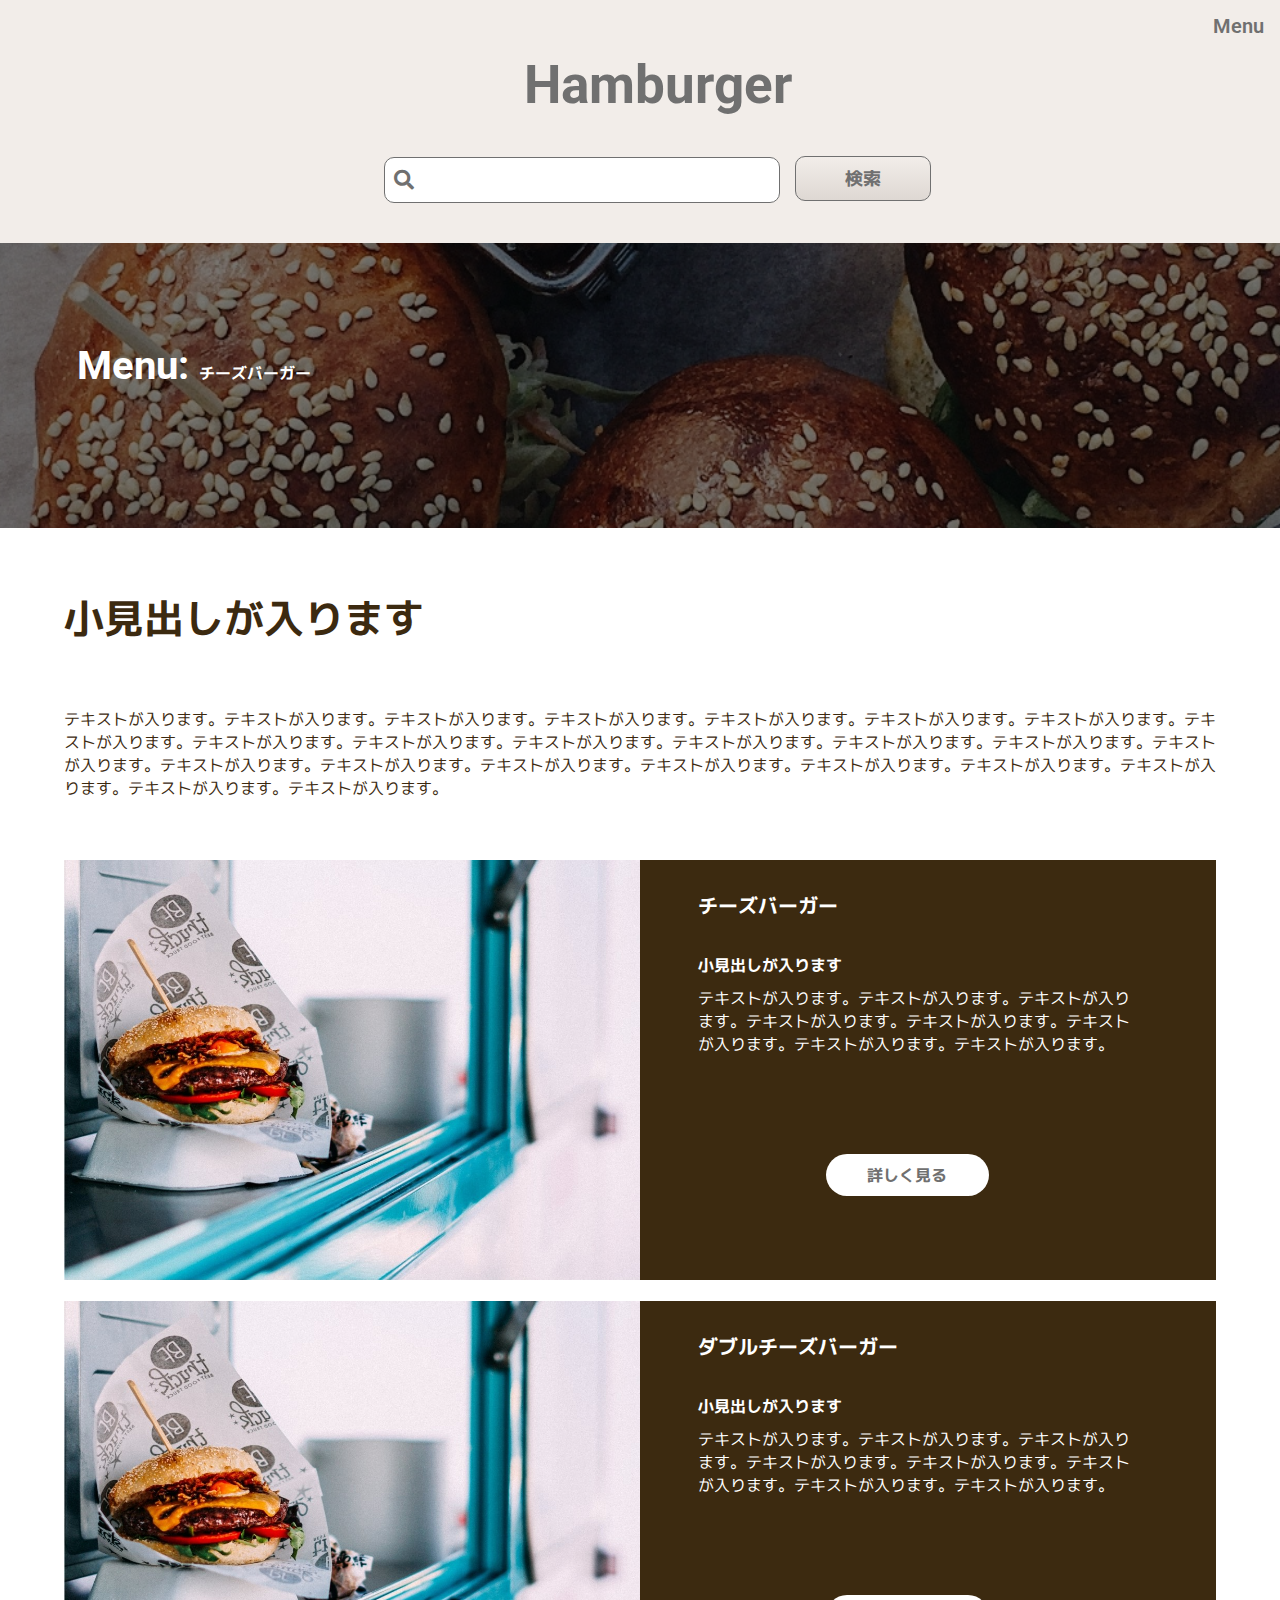
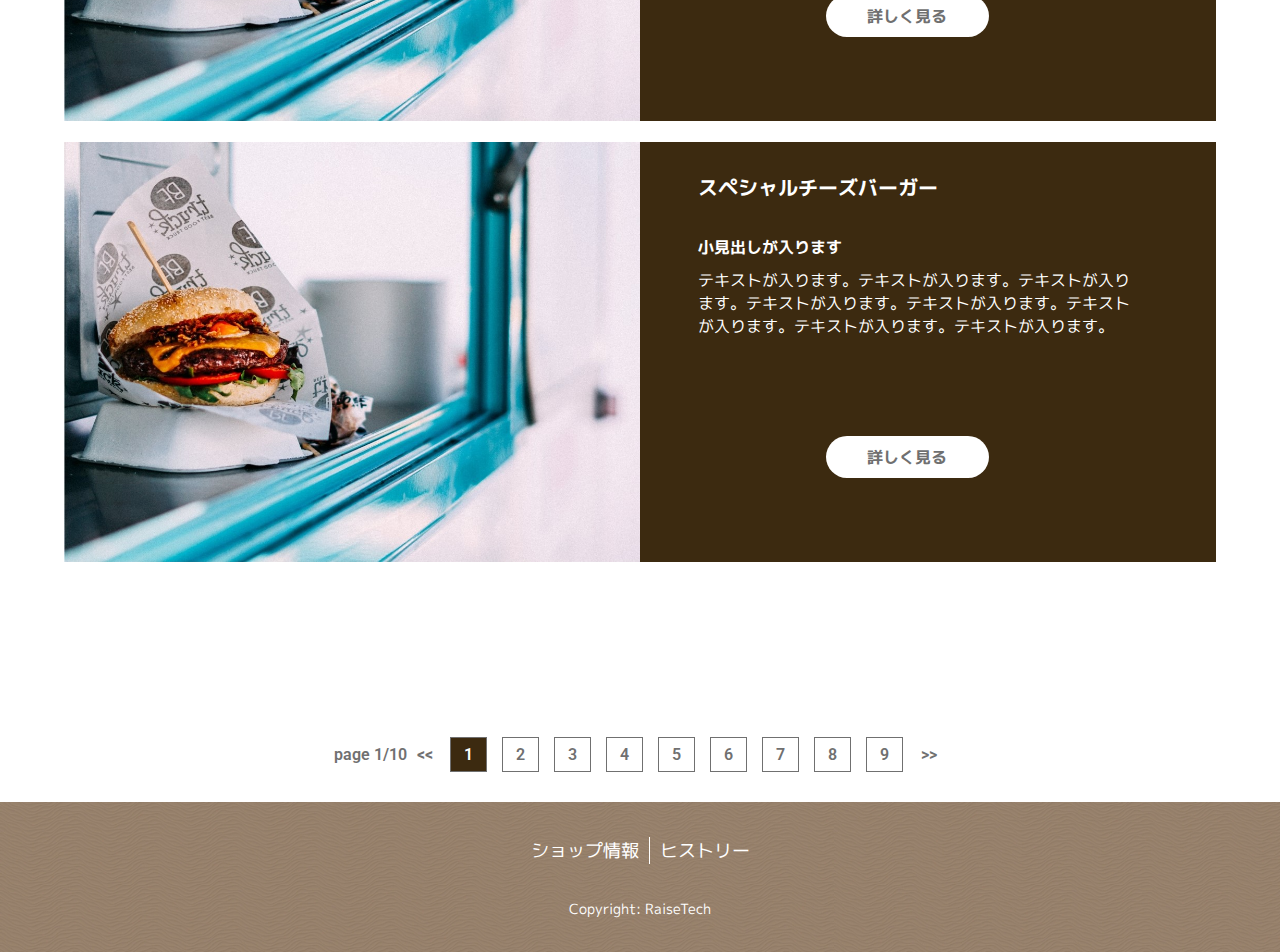
<file: archive.html>
<!DOCTYPE html>
<html lang="ja">
<head>
    <meta charset="UTF-8">
    <meta http-equiv="X-UA-Compatible" content="IE=edge">
    <meta name="viewport" content="width=device-width, initial-scale=1.0">
    <link href="./css/ress.css" rel="stylesheet">
    <link href="./css/hamburger.css" rel="stylesheet">
    <link rel="preconnect" href="https://fonts.gstatic.com">
    <link href="https://fonts.googleapis.com/css2?family=M+PLUS+1p:wght@400;700&family=Roboto:wght@500&display=swap" rel="stylesheet">
    <link href="https://use.fontawesome.com/releases/v5.0.0/css/all.css" rel="stylesheet">
    <script src="https://ajax.googleapis.com/ajax/libs/jquery/3.4.1/jquery.min.js"></script>
    <title>Document</title>
</head>
<body>
    <div class="c-colum">
        <div class="l-colum-main">
            <header class="l-header p-header">
                <button class="p-header__nav-btn">Menu</button>
                <div class="l-header-top">
                    <h1 class="p-header-top__title">Hamburger</h1>
                    <form class="p-header-top__search">
                        <input type="search" name="search" for="search" class="font-awesome">
                        <i class="fas fa-search fa-2x"></i>
                        <input type="submit" name="submit" value="検索" id="search">
                    </form>                
                </div>
            </header>
            <main>
                <div class="l-visual l-visual--archive c-visual--archive">
                    <div class="c-visual__layer"></div>
                    <h2 class="c-visual__title">Menu:<br>
                        <span class="c-visual__text">チーズバーガー</span></h2>
                </div>
                <article class="l-archive-wrapper">
                    <h2 class="c-common__title c-common__title--xl">小見出しが入ります</h2>
                    <p class="c-common__text">テキストが入ります。テキストが入ります。テキストが入ります。テキストが入ります。テキストが入ります。テキストが入ります。テキストが入ります。テキストが入ります。テキストが入ります。テキストが入ります。テキストが入ります。テキストが入ります。テキストが入ります。テキストが入ります。テキストが入ります。テキストが入ります。テキストが入ります。テキストが入ります。テキストが入ります。テキストが入ります。テキストが入ります。テキストが入ります。テキストが入ります。テキストが入ります。</p>
                    <ul class="l-archive-list">
                        <li class="c-archive-card">
                            <img class="c-archive-card__visual" src="./img/group32.jpg">
                                <div class="c-archive-card__wrapper">
                                    <h3 class="c-common__title c-common__title--white">チーズバーガー</h3>
                                    <dl class="c-archive-card__desc">
                                        <dt class="c-common__text c-common__text--white-bold">小見出しが入ります</dt>
                                        <dd class="c-common__text c-common__text--white">テキストが入ります。テキストが入ります。テキストが入ります。テキストが入ります。テキストが入ります。テキストが入ります。テキストが入ります。テキストが入ります。</dd>
                                    </dl>
                                    <button class="c-archive-card__btn">詳しく見る</button>
                               </div>
                        </li>
                        <li class="c-archive-card">
                            <img class="c-archive-card__visual" src="./img/group32.jpg">
                            <div class="c-archive-card__wrapper">
                                <h3 class="c-common__title c-common__title--white">ダブルチーズバーガー</h3>
                                <dl class="c-archive-card__text">
                                    <dt class="c-common__text c-common__text--white-bold">小見出しが入ります</dt>
                                    <dd class="c-common__text c-common__text--white">テキストが入ります。テキストが入ります。テキストが入ります。テキストが入ります。テキストが入ります。テキストが入ります。テキストが入ります。テキストが入ります。</dd>
                                </dl>
                                <button class="c-archive-card__btn">詳しく見る</button>
                            </div>
                        </li>
                        <li class="c-archive-card">
                            <img class="c-archive-card__visual" src="./img/group32.jpg">
                            <div class="c-archive-card__wrapper">
                                <h3 class="c-common__title c-common__title--white">スペシャルチーズバーガー</h3>
                                <dl class="c-archive-card__text">
                                    <dt class="c-common__text c-common__text--white-bold">小見出しが入ります</dt>
                                    <dd class="c-common__text c-common__text--white">テキストが入ります。テキストが入ります。テキストが入ります。テキストが入ります。テキストが入ります。テキストが入ります。テキストが入ります。テキストが入ります。</dd>
                                </dl>
                                <button class="c-archive-card__btn">詳しく見る</button>
                            </div>
                        </li>
                    </ul>
                </article>
                <ul class="p-pagenation">
                    <li class="p-pagenation__current-text">page 1/10</li>
                    <li>
                        <a class="p-pagenation__prev">
                            <<
                            <span class="p-pagenation__prev-text">前へ</span>
                        </a>
                    </li>
                    <li>
                        <ol class="p-pagenation-list">
                            <li><a class="p-pagenation-list__item p-pagenation-list__item--current">1</a></li>
                            <li><a class="p-pagenation-list__item">2</a></li>
                            <li><a class="p-pagenation-list__item">3</a></li>
                            <li><a class="p-pagenation-list__item">4</a></li>
                            <li><a class="p-pagenation-list__item">5</a></li>
                            <li><a class="p-pagenation-list__item">6</a></li>
                            <li><a class="p-pagenation-list__item">7</a></li>
                            <li><a class="p-pagenation-list__item">8</a></li>
                            <li><a class="p-pagenation-list__item">9</a></li>
                        </ol>
                    </li>
                    <li>
                        <a class="p-pagenation__next">
                            <span class="p-pagenation__next-text">次へ</span>
                            >>
                        </a>
                    </li>
                </ul>
            </main>
        </div><!--l-colum-main-->
        <nav class="l-colum-nav p-nav">
            <button class="p-nav__btn">×</button>
            <h2 class=p-nav__title>Menu</h2>
            <dl class="c-nav__menu">
                <dt class="c-nav__menu-title">バーガー</dt>
                <dd class="c-nav__menu-item">ハンバーガー</dd>
                <dd class="c-nav__menu-item">チーズバーガー</dd>
                <dd class="c-nav__menu-item">テリヤキバーガー</dd>
                <dd class="c-nav__menu-item">アボカドバーガー</dd>
                <dd class="c-nav__menu-item">フィッシュバーガー</dd>
                <dd class="c-nav__menu-item">ベーコンバーガー</dd>
                <dd class="c-nav__menu-item">チキンバーガー</dd>
            </dl>
            <dl class="c-nav__menu">
                <dt class="c-nav__menu-title">サイド</dt>
                <dd class="c-nav__menu-item">ポテト</dd>
                <dd class="c-nav__menu-item">サラダ</dd>
                <dd class="c-nav__menu-item">ナゲット</dd>
                <dd class="c-nav__menu-item">コーン</dd>
            </dl>
            <dl class="c-nav__menu">
                <dt class="c-nav__menu-title">ドリンク</dt>
                <dd class="c-nav__menu-item">コーラ</dd>
                <dd class="c-nav__menu-item">ファンタ</dd>
                <dd class="c-nav__menu-item">オレンジ</dd>
                <dd class="c-nav__menu-item">アップル</dd>
                <dd class="c-nav__menu-item">紅茶（Ice/Hot）</dd>
                <dd class="c-nav__menu-item">コーヒー（Ice/Hot）</dd>
            </dl>
        </nav>
    </div><!--l-colum-->
    <div class="p-nav__background"></div>
    <footer class="l-footer p-footer">
        <ul class="p-footer__category">
            <li><a href="#">ショップ情報</a></li>
            <li><a href="#">ヒストリー</a></li>
        </ul>
        <p class="p-footer__copy">Copyright: RaiseTech</p>
    </footer>
    <script src="script.js"></script>
</body>
</html>

</body>
</file>
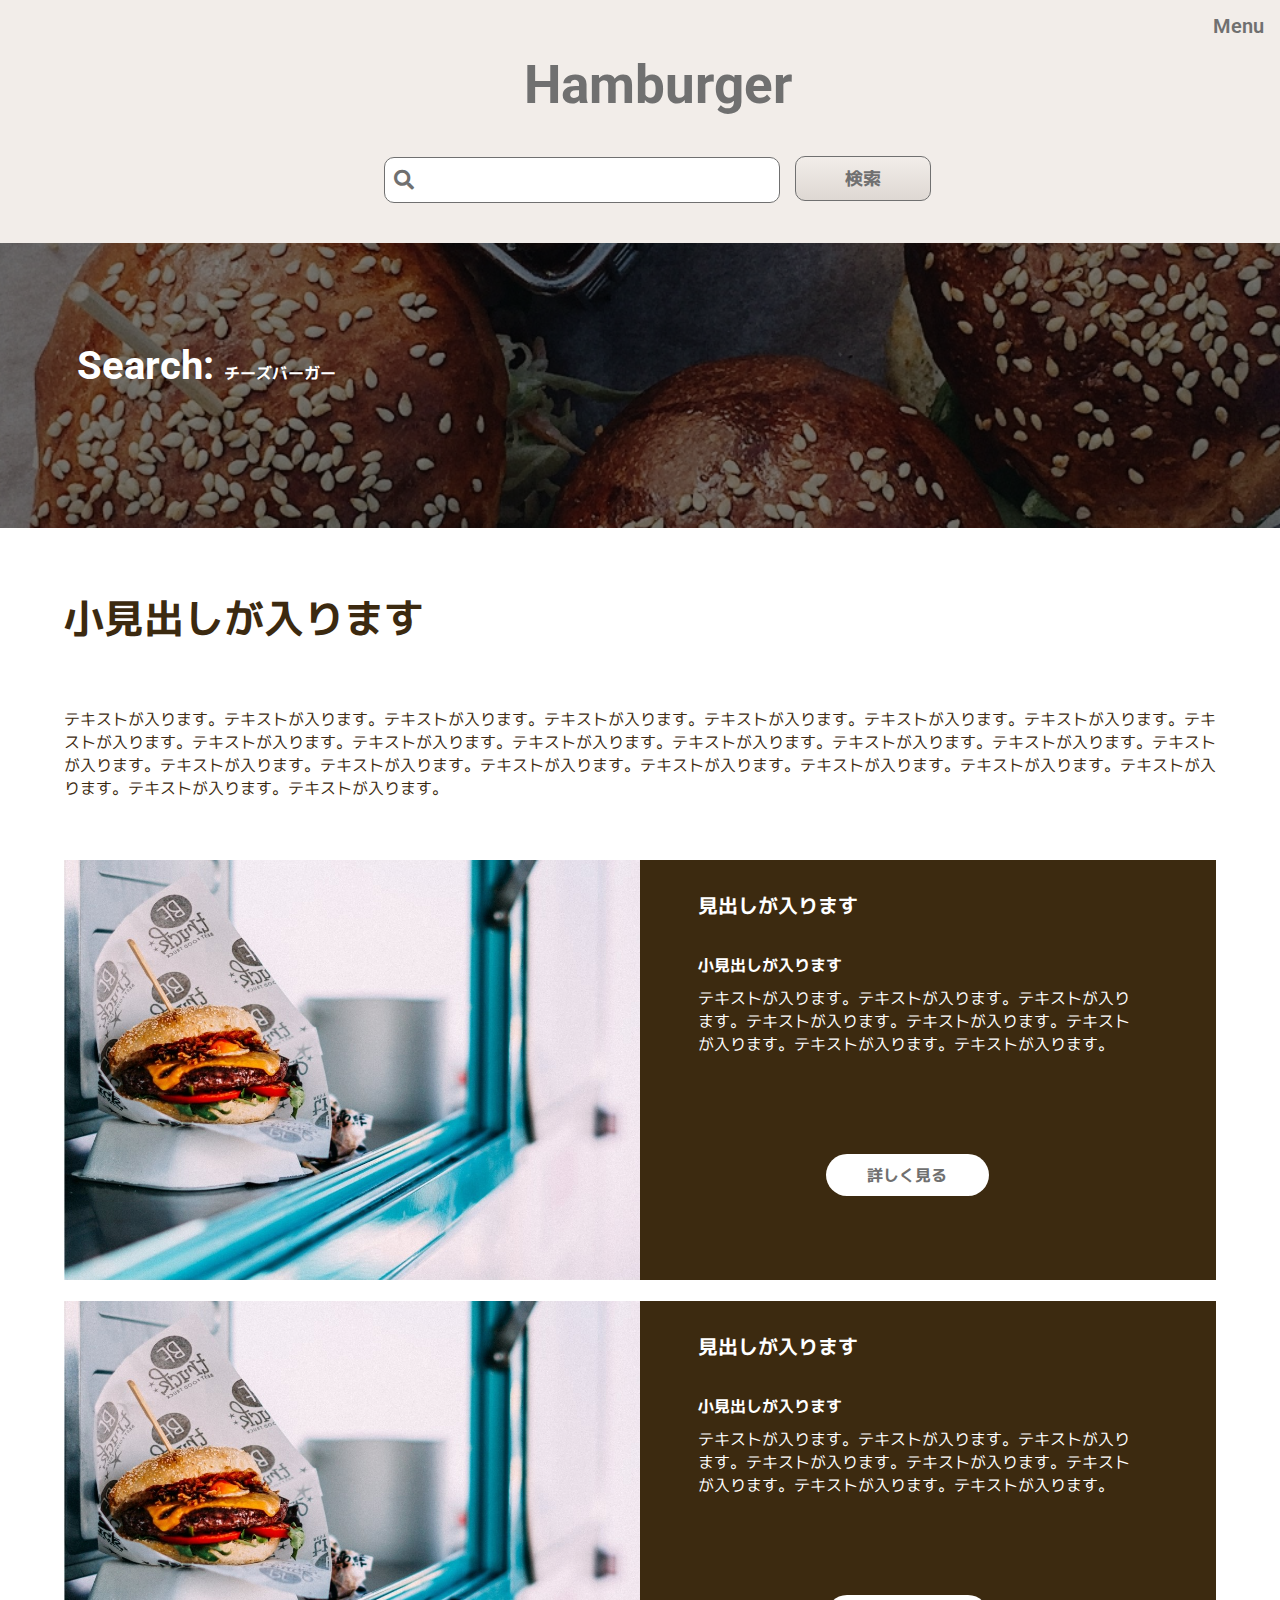
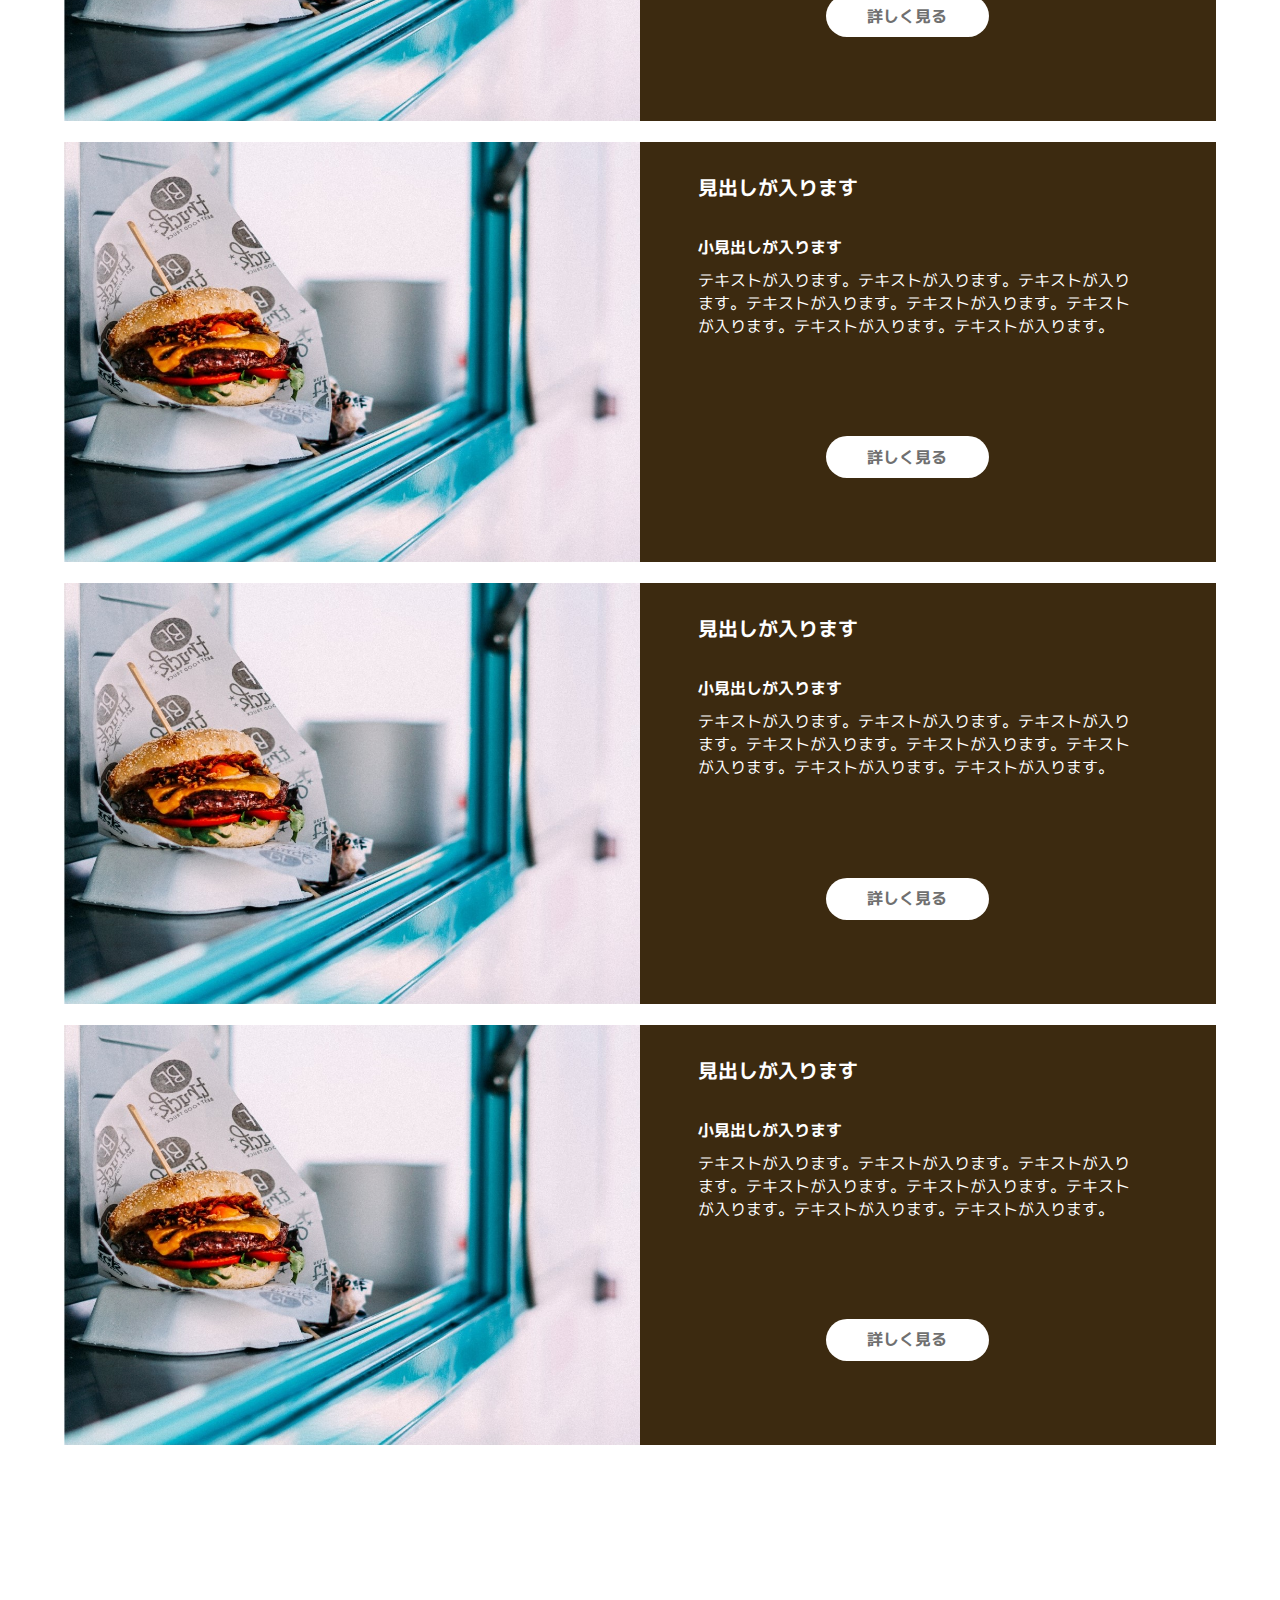
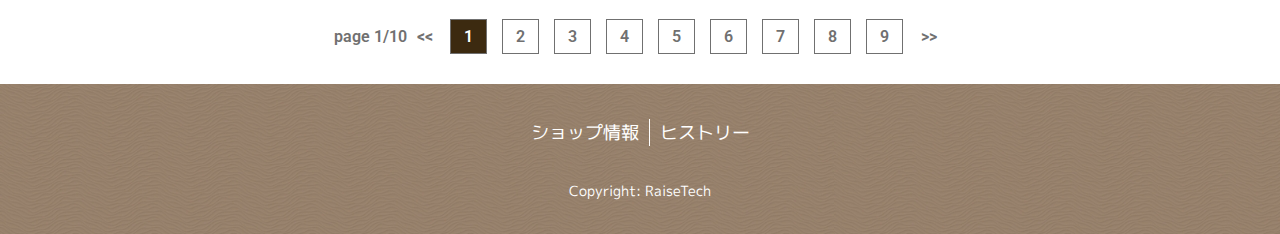
<file: arichive_search.html>
<!DOCTYPE html>
<html lang="ja">
<head>
    <meta charset="UTF-8">
    <meta http-equiv="X-UA-Compatible" content="IE=edge">
    <meta name="viewport" content="width=device-width, initial-scale=1.0">
    <link href="./css/ress.css" rel="stylesheet">
    <link href="./css/hamburger.css" rel="stylesheet">
    <link rel="preconnect" href="https://fonts.gstatic.com">
    <link href="https://fonts.googleapis.com/css2?family=M+PLUS+1p:wght@400;700&family=Roboto:wght@500&display=swap" rel="stylesheet">
    <link href="https://use.fontawesome.com/releases/v5.0.0/css/all.css" rel="stylesheet">
    <script src="https://ajax.googleapis.com/ajax/libs/jquery/3.4.1/jquery.min.js"></script>
    <title>Document</title>
</head>
<body>
    <div class="c-colum">
        <div class="l-colum-main">
            <header class="l-header p-header">
                <button class="p-header__nav-btn">Menu</button>
                <div class="l-header-top">
                    <h1 class="p-header-top__title">Hamburger</h1>
                    <form class="p-header-top__search">
                        <input type="search" name="search" for="search" class="font-awesome">
                        <i class="fas fa-search fa-2x"></i>
                        <input type="submit" name="submit" value="検索" id="search">
                    </form>                
                </div>
            </header>
            <main>
                <div class="l-visual l-visual--archive c-visual--archive">
                    <div class="c-visual__layer"></div>
                    <h2 class="c-visual__title">Search:<br>
                        <span class="c-visual__text">チーズバーガー</span></h2>
                </div>
                <article class="l-archive-wrapper">
                    <h2 class="c-common__title c-common__title--xl">小見出しが入ります</h2>
                    <p class="c-common__text">テキストが入ります。テキストが入ります。テキストが入ります。テキストが入ります。テキストが入ります。テキストが入ります。テキストが入ります。テキストが入ります。テキストが入ります。テキストが入ります。テキストが入ります。テキストが入ります。テキストが入ります。テキストが入ります。テキストが入ります。テキストが入ります。テキストが入ります。テキストが入ります。テキストが入ります。テキストが入ります。テキストが入ります。テキストが入ります。テキストが入ります。テキストが入ります。</p>
                    <ul class="l-archive-list">
                        <li class="c-archive-card">
                            <img class="c-archive-card__visual" src="./img/group32.jpg">
                                <div class="c-archive-card__wrapper">
                                    <h3 class="c-common__title c-common__title--white">見出しが入ります</h3>
                                    <dl class="c-archive-card__desc">
                                        <dt class="c-common__text c-common__text--white-bold">小見出しが入ります</dt>
                                        <dd class="c-common__text c-common__text--white">テキストが入ります。テキストが入ります。テキストが入ります。テキストが入ります。テキストが入ります。テキストが入ります。テキストが入ります。テキストが入ります。</dd>
                                    </dl>
                                    <button class="c-archive-card__btn">詳しく見る</button>
                               </div>
                        </li>
                        <li class="c-archive-card">
                            <img class="c-archive-card__visual" src="./img/group32.jpg">
                            <div class="c-archive-card__wrapper">
                                <h3 class="c-common__title c-common__title--white">見出しが入ります</h3>
                                <dl class="c-archive-card__text">
                                    <dt class="c-common__text c-common__text--white-bold">小見出しが入ります</dt>
                                    <dd class="c-common__text c-common__text--white">テキストが入ります。テキストが入ります。テキストが入ります。テキストが入ります。テキストが入ります。テキストが入ります。テキストが入ります。テキストが入ります。</dd>
                                </dl>
                                <button class="c-archive-card__btn">詳しく見る</button>
                            </div>
                        </li>
                        <li class="c-archive-card">
                            <img class="c-archive-card__visual" src="./img/group32.jpg">
                            <div class="c-archive-card__wrapper">
                                <h3 class="c-common__title c-common__title--white">見出しが入ります</h3>
                                <dl class="c-archive-card__text">
                                    <dt class="c-common__text c-common__text--white-bold">小見出しが入ります</dt>
                                    <dd class="c-common__text c-common__text--white">テキストが入ります。テキストが入ります。テキストが入ります。テキストが入ります。テキストが入ります。テキストが入ります。テキストが入ります。テキストが入ります。</dd>
                                </dl>
                                <button class="c-archive-card__btn">詳しく見る</button>
                            </div>
                        </li>
                        <li class="c-archive-card">
                            <img class="c-archive-card__visual" src="./img/group32.jpg">
                            <div class="c-archive-card__wrapper">
                                <h3 class="c-common__title c-common__title--white">見出しが入ります</h3>
                                <dl class="c-archive-card__text">
                                    <dt class="c-common__text c-common__text--white-bold">小見出しが入ります</dt>
                                    <dd class="c-common__text c-common__text--white">テキストが入ります。テキストが入ります。テキストが入ります。テキストが入ります。テキストが入ります。テキストが入ります。テキストが入ります。テキストが入ります。</dd>
                                </dl>
                                <button class="c-archive-card__btn">詳しく見る</button>
                            </div>
                        </li>
                        <li class="c-archive-card">
                            <img class="c-archive-card__visual" src="./img/group32.jpg">
                            <div class="c-archive-card__wrapper">
                                <h3 class="c-common__title c-common__title--white">見出しが入ります</h3>
                                <dl class="c-archive-card__text">
                                    <dt class="c-common__text c-common__text--white-bold">小見出しが入ります</dt>
                                    <dd class="c-common__text c-common__text--white">テキストが入ります。テキストが入ります。テキストが入ります。テキストが入ります。テキストが入ります。テキストが入ります。テキストが入ります。テキストが入ります。</dd>
                                </dl>
                                <button class="c-archive-card__btn">詳しく見る</button>
                            </div>
                        </li>
                    </ul>
                </article>
                <ul class="p-pagenation">
                    <li class="p-pagenation__current-text">page 1/10</li>
                    <li>
                        <a class="p-pagenation__prev">
                            <<
                            <span class="p-pagenation__prev-text">前へ</span>
                        </a>
                    </li>
                    <li>
                        <ol class="p-pagenation-list">
                            <li><a class="p-pagenation-list__item p-pagenation-list__item--current">1</a></li>
                            <li><a class="p-pagenation-list__item">2</a></li>
                            <li><a class="p-pagenation-list__item">3</a></li>
                            <li><a class="p-pagenation-list__item">4</a></li>
                            <li><a class="p-pagenation-list__item">5</a></li>
                            <li><a class="p-pagenation-list__item">6</a></li>
                            <li><a class="p-pagenation-list__item">7</a></li>
                            <li><a class="p-pagenation-list__item">8</a></li>
                            <li><a class="p-pagenation-list__item">9</a></li>
                        </ol>
                    </li>
                    <li>
                        <a class="p-pagenation__next">
                            <span class="p-pagenation__next-text">次へ</span>
                            >>
                        </a>
                    </li>
                </ul>
            </main>
        </div><!--l-colum-main-->
        <nav class="l-colum-nav p-nav">
            <button class="p-nav__btn">×</button>
            <h2 class=p-nav__title>Menu</h2>
            <dl class="c-nav__menu">
                <dt class="c-nav__menu-title">バーガー</dt>
                <dd class="c-nav__menu-item">ハンバーガー</dd>
                <dd class="c-nav__menu-item">チーズバーガー</dd>
                <dd class="c-nav__menu-item">テリヤキバーガー</dd>
                <dd class="c-nav__menu-item">アボカドバーガー</dd>
                <dd class="c-nav__menu-item">フィッシュバーガー</dd>
                <dd class="c-nav__menu-item">ベーコンバーガー</dd>
                <dd class="c-nav__menu-item">チキンバーガー</dd>
            </dl>
            <dl class="c-nav__menu">
                <dt class="c-nav__menu-title">サイド</dt>
                <dd class="c-nav__menu-item">ポテト</dd>
                <dd class="c-nav__menu-item">サラダ</dd>
                <dd class="c-nav__menu-item">ナゲット</dd>
                <dd class="c-nav__menu-item">コーン</dd>
            </dl>
            <dl class="c-nav__menu">
                <dt class="c-nav__menu-title">ドリンク</dt>
                <dd class="c-nav__menu-item">コーラ</dd>
                <dd class="c-nav__menu-item">ファンタ</dd>
                <dd class="c-nav__menu-item">オレンジ</dd>
                <dd class="c-nav__menu-item">アップル</dd>
                <dd class="c-nav__menu-item">紅茶（Ice/Hot）</dd>
                <dd class="c-nav__menu-item">コーヒー（Ice/Hot）</dd>
            </dl>
        </nav>
    </div><!--l-colum-->
    <div class="p-nav__background"></div>
    <footer class="l-footer p-footer">
        <ul class="p-footer__category">
            <li><a href="#">ショップ情報</a></li>
            <li><a href="#">ヒストリー</a></li>
        </ul>
        <p class="p-footer__copy">Copyright: RaiseTech</p>
    </footer>
    <script src="script.js"></script>
</body>
</html>

</body>
</file>
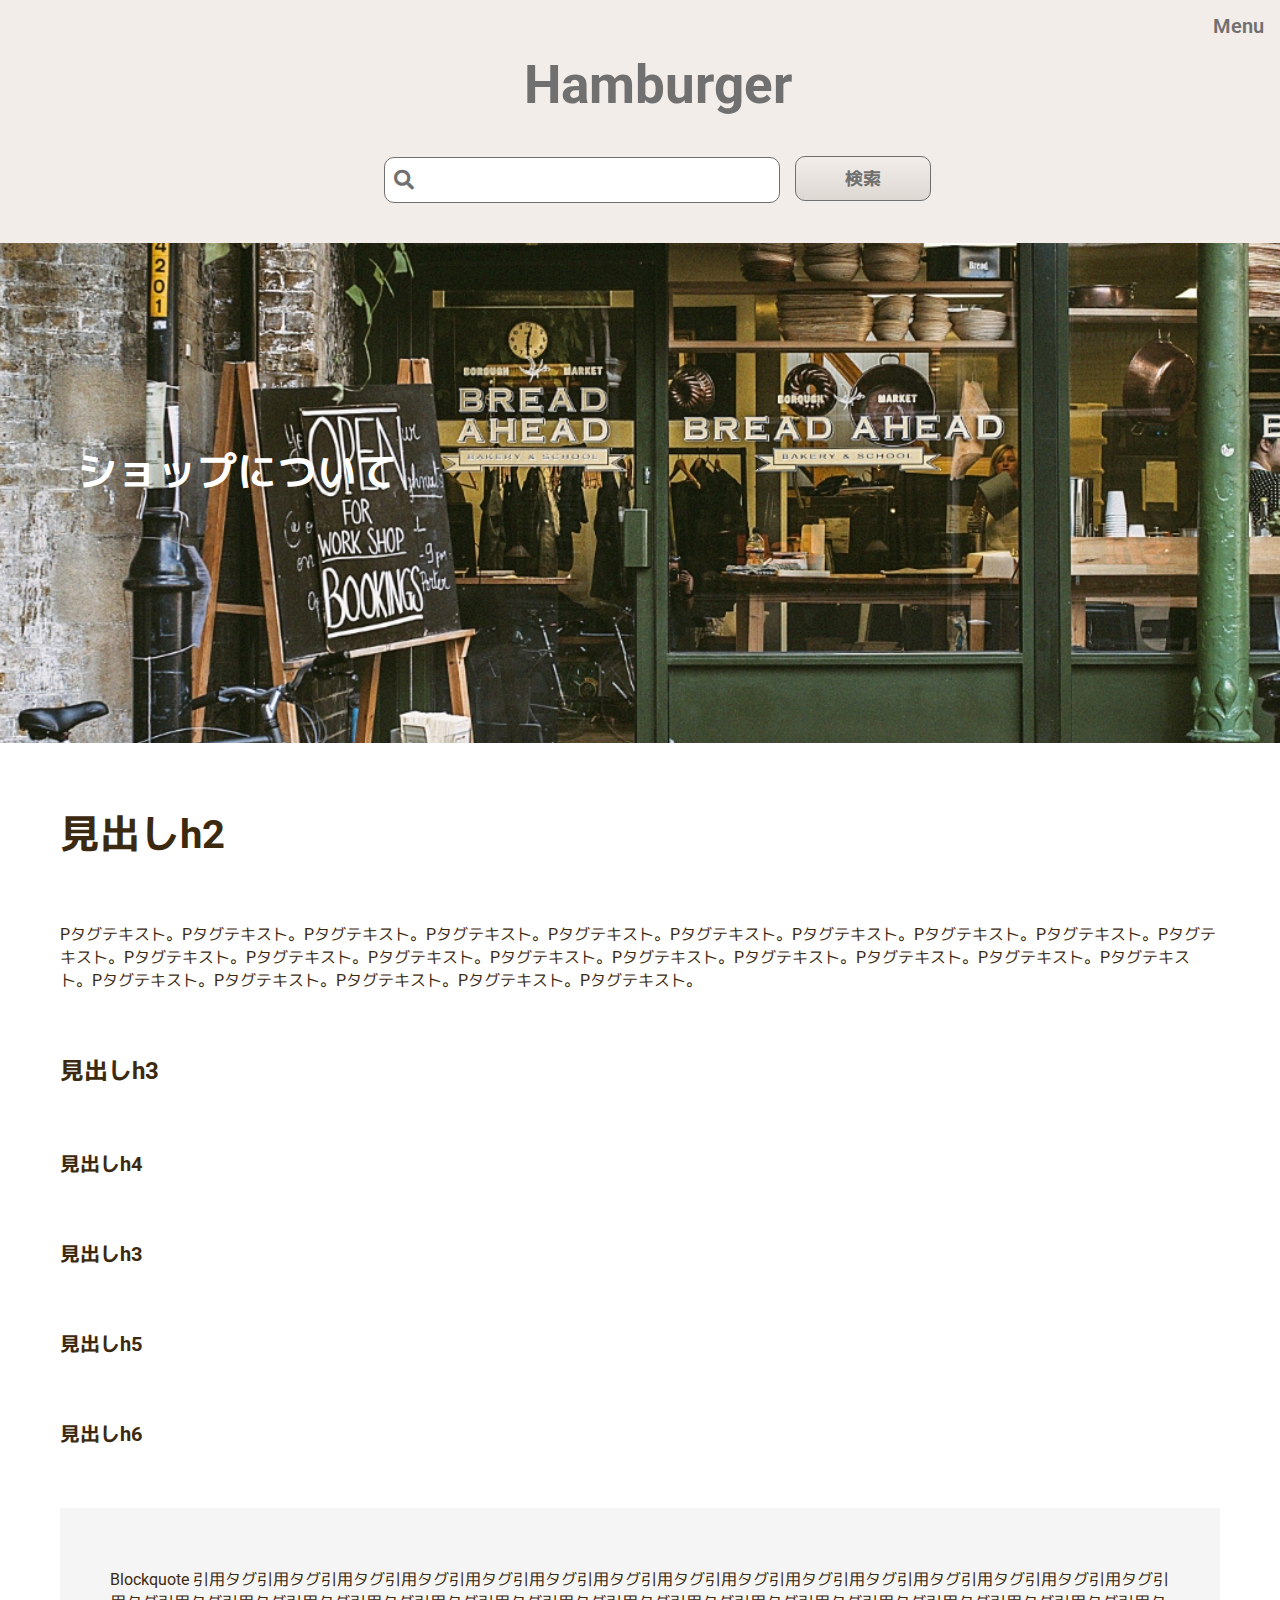
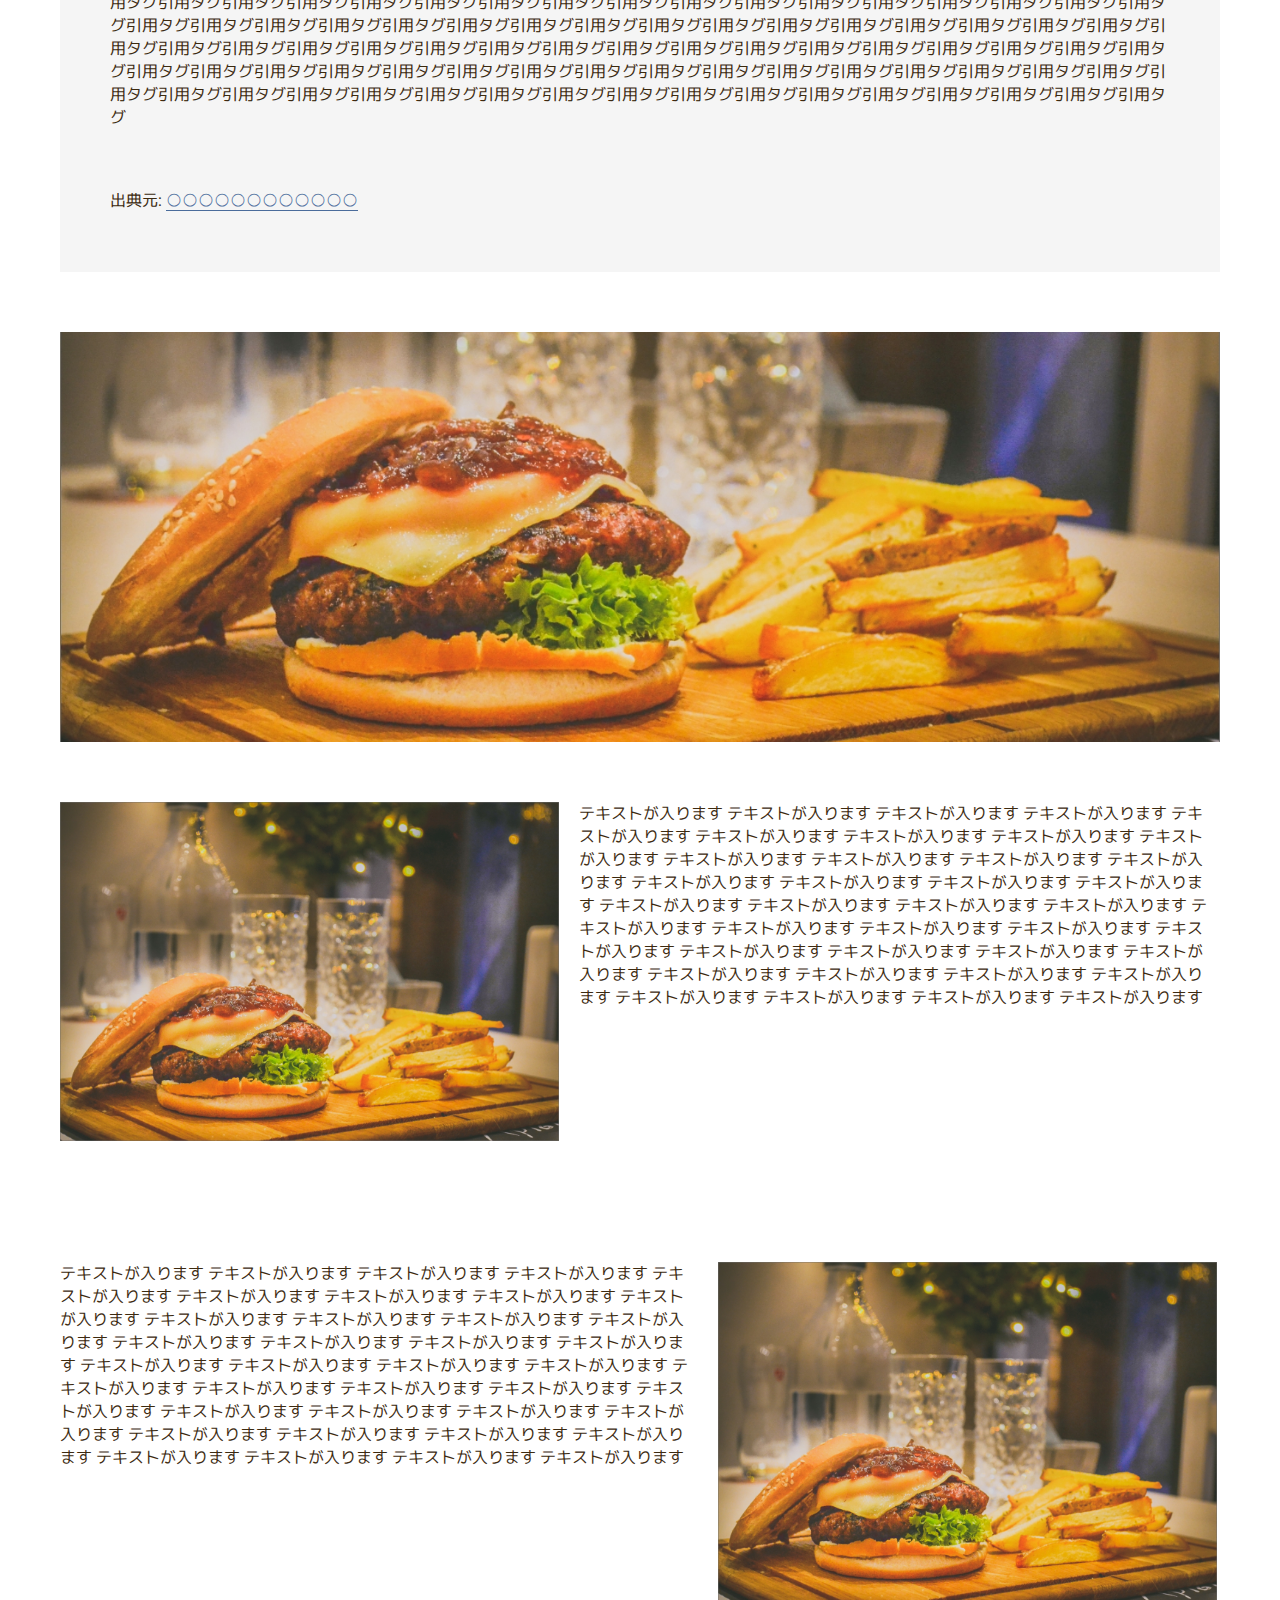
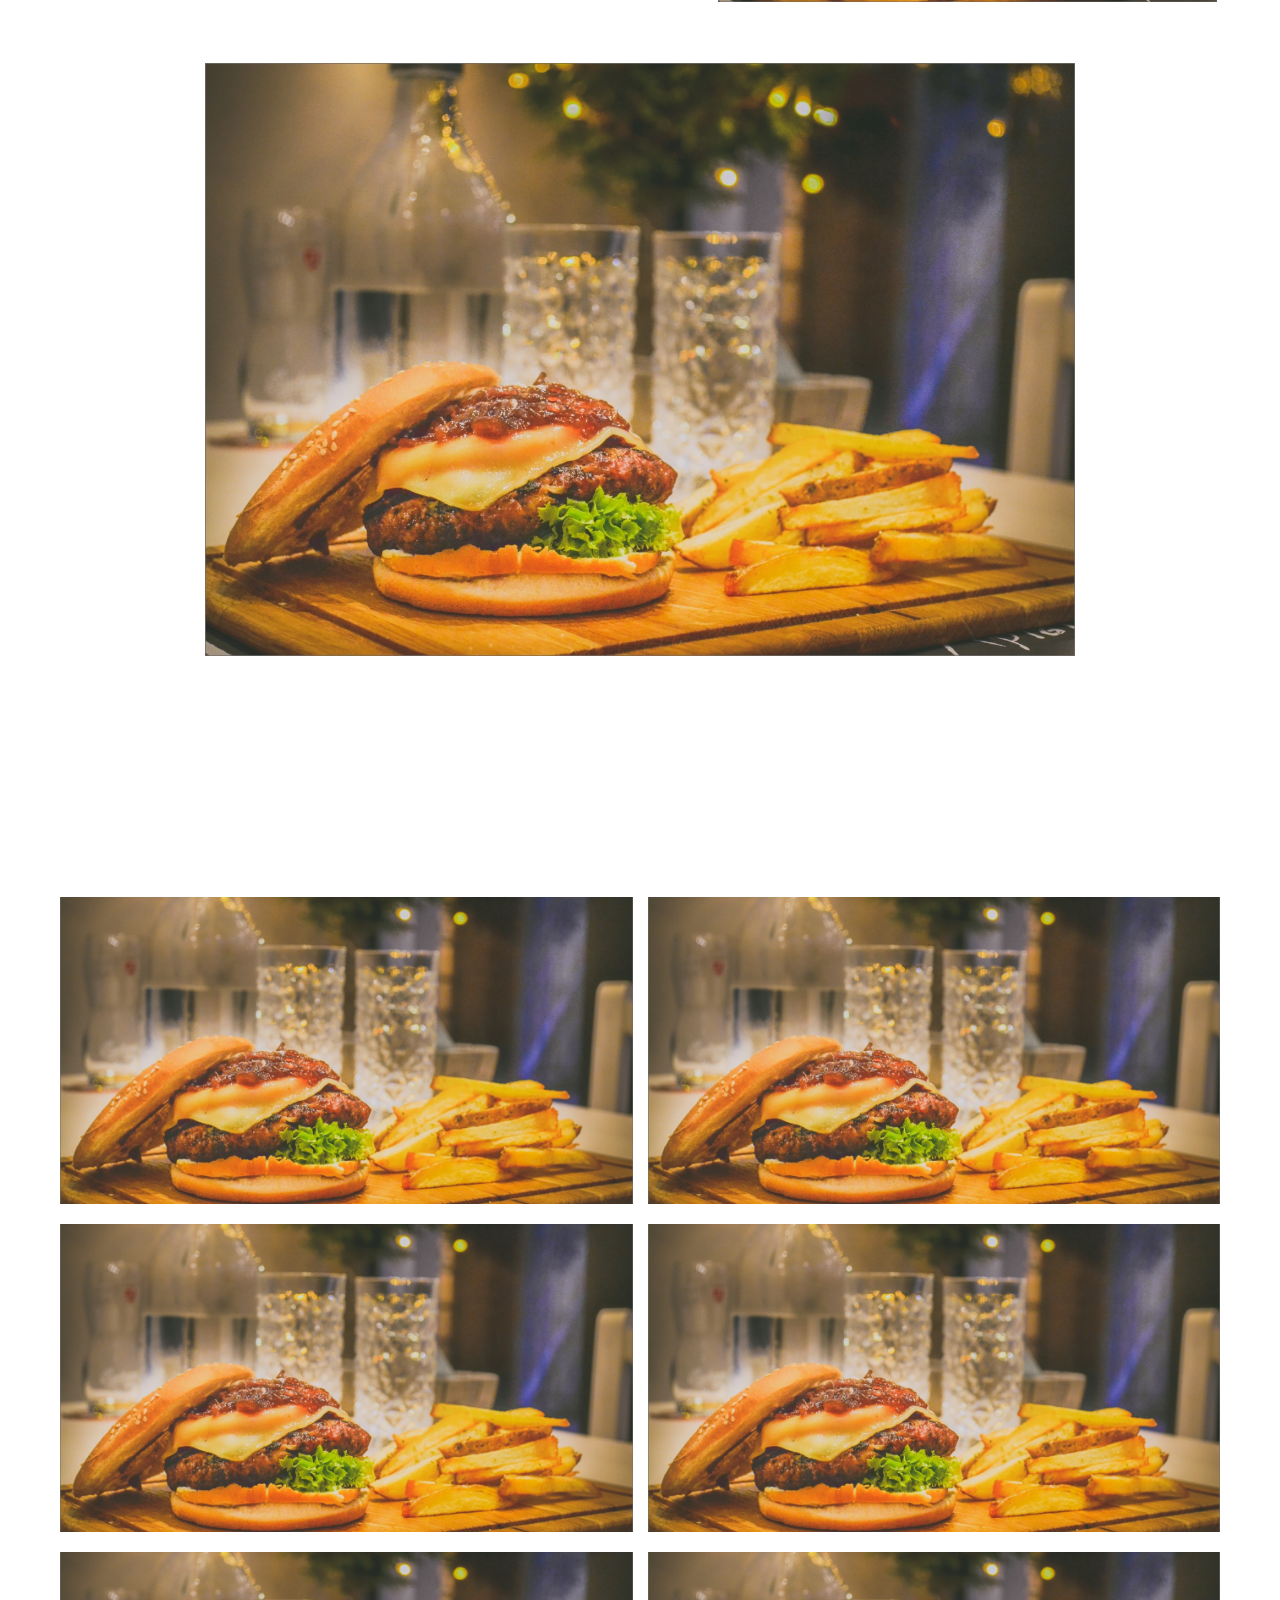
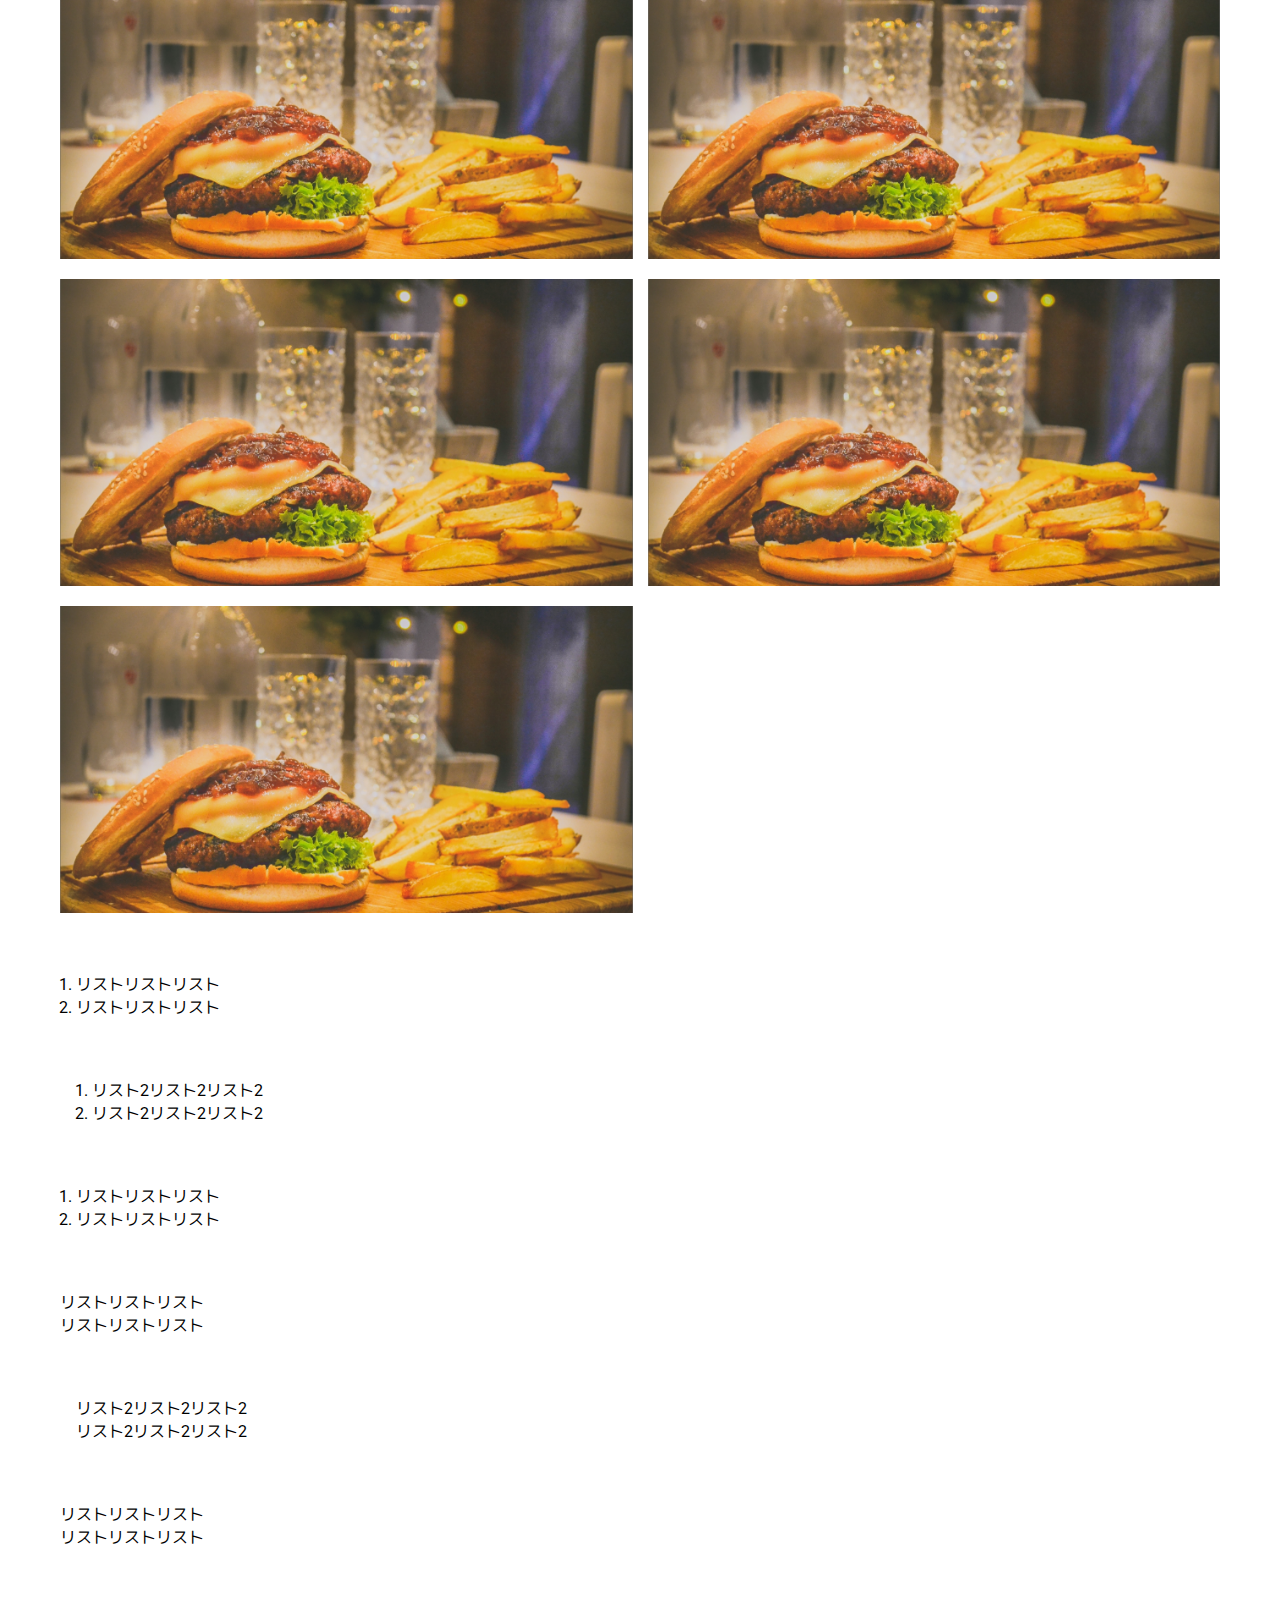
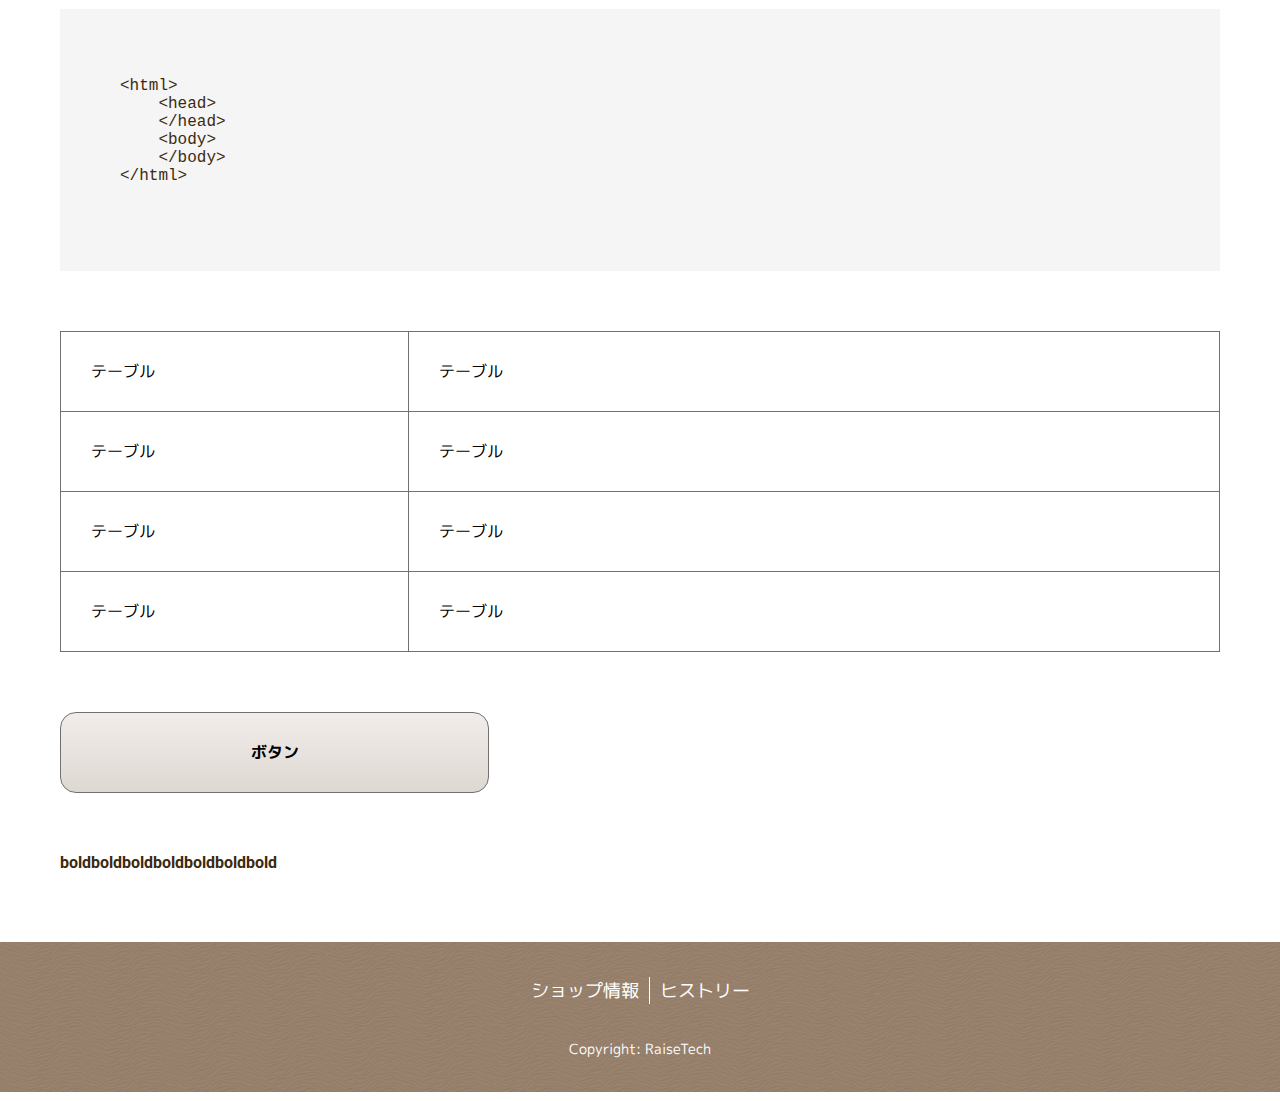
<file: page.html>
<!DOCTYPE html>
<html lang="ja">
<head>
    <meta charset="UTF-8">
    <meta http-equiv="X-UA-Compatible" content="IE=edge">
    <meta name="viewport" content="width=device-width, initial-scale=1.0">
    <link href="./css/ress.css" rel="stylesheet">
    <link href="./css/hamburger.css" rel="stylesheet">
    <link rel="preconnect" href="https://fonts.gstatic.com">
    <link href="https://fonts.googleapis.com/css2?family=M+PLUS+1p:wght@400;700&family=Roboto:wght@500&display=swap" rel="stylesheet">
    <link href="https://use.fontawesome.com/releases/v5.0.0/css/all.css" rel="stylesheet">
    <script src="https://ajax.googleapis.com/ajax/libs/jquery/3.4.1/jquery.min.js"></script>
    <title>Document</title>
</head>
<body>
    <div class="c-colum">
        <div class="l-colum-main">
            <header class="l-header p-header">
                <button class="p-header__nav-btn">Menu</button>
                <div class="l-header-top">
                    <h1 class="p-header-top__title">Hamburger</h1>
                    <form class="p-header-top__search">
                        <input type="search" name="search" for="search" class="font-awesome">
                        <i class="fas fa-search fa-2x"></i>
                        <input type="submit" name="submit" value="検索" id="search">
                    </form>                
                </div>
            </header>
            <main>
                <div class="l-visual l-visual--single c-visual--single c-visual--page">
                    <h1 class="c-visual__title">ショップについて</h1>
                </div>
                <article class="l-post-wrapper">
                    <h2 class="c-common__title c-common__title--xl">見出しh2</h2>
                    <p class="c-common__text">Pタグテキスト。Pタグテキスト。Pタグテキスト。Pタグテキスト。Pタグテキスト。Pタグテキスト。Pタグテキスト。Pタグテキスト。Pタグテキスト。Pタグテキスト。Pタグテキスト。Pタグテキスト。Pタグテキスト。Pタグテキスト。Pタグテキスト。Pタグテキスト。Pタグテキスト。Pタグテキスト。Pタグテキスト。Pタグテキスト。Pタグテキスト。Pタグテキスト。Pタグテキスト。Pタグテキスト。</p>
                    <h3 class="c-common__title c-common__title--lg">見出しh3</h3>
                    <h4 class="c-common__title">見出しh4</h4>
                    <h3 class="c-common__title">見出しh3</h3>
                    <h5 class="c-common__title">見出しh5</h5>
                    <h6 class="c-common__title">見出しh6</h6>
                    <figure class="c-post-quote">
                        <blockquote class="c-post-quote__contents">
                            <p class="c-common__text">Blockquote 引用タグ引用タグ引用タグ引用タグ引用タグ引用タグ引用タグ引用タグ引用タグ引用タグ引用タグ引用タグ引用タグ引用タグ引用タグ引用タグ引用タグ引用タグ引用タグ引用タグ引用タグ引用タグ引用タグ引用タグ引用タグ引用タグ引用タグ引用タグ引用タグ引用タグ引用タグ引用タグ引用タグ引用タグ引用タグ引用タグ引用タグ引用タグ引用タグ引用タグ引用タグ引用タグ引用タグ引用タグ引用タグ引用タグ引用タグ引用タグ引用タグ引用タグ引用タグ引用タグ引用タグ引用タグ引用タグ引用タグ引用タグ引用タグ引用タグ引用タグ引用タグ引用タグ引用タグ引用タグ引用タグ引用タグ引用タグ引用タグ引用タグ引用タグ引用タグ引用タグ引用タグ引用タグ引用タグ引用タグ引用タグ引用タグ引用タグ引用タグ引用タグ引用タグ引用タグ引用タグ引用タグ引用タグ引用タグ引用タグ引用タグ引用タグ引用タグ引用タグ引用タグ引用タグ引用タグ引用タグ引用タグ引用タグ</p>
                        </blockquote>
                        <figcaption class="c-post-quote__source">
                            <p class="c-common__text">出典元:
                            <cite><a href="#" class="c-common__text c-post-quote__source-text">○○○○○○○○○○○○</a></cite>
                            </p>
                        </figcaption>
                    </figure>
                    <div class="c-post-img c-post-img--wide">
                        <img src="./img/cooked-foods-750073.jpg">
                    </div>
                    <ul class="c-post-box2Col u-post__margin--lg">
                        <li class="c-post-box2Col__img c-post-box2Col__img--left"><img src="./img/cooked-foods-750073.jpg"></li>
                        <li class="c-common__text c-post-box2Col__text">テキストが入ります テキストが入ります テキストが入ります テキストが入ります テキストが入ります テキストが入ります テキストが入ります テキストが入ります テキストが入ります テキストが入ります テキストが入ります テキストが入ります テキストが入ります テキストが入ります テキストが入ります テキストが入ります テキストが入ります テキストが入ります テキストが入ります テキストが入ります テキストが入ります テキストが入ります テキストが入ります テキストが入ります テキストが入ります テキストが入ります テキストが入ります テキストが入ります テキストが入ります テキストが入ります テキストが入ります テキストが入ります テキストが入ります テキストが入ります テキストが入ります テキストが入ります テキストが入ります テキストが入ります</li>
                    </ul>
                    <ul class="c-post-box2Col">
                        <li class="c-common__text c-post-box2Col__text">テキストが入ります テキストが入ります テキストが入ります テキストが入ります テキストが入ります テキストが入ります テキストが入ります テキストが入ります テキストが入ります テキストが入ります テキストが入ります テキストが入ります テキストが入ります テキストが入ります テキストが入ります テキストが入ります テキストが入ります テキストが入ります テキストが入ります テキストが入ります テキストが入ります テキストが入ります テキストが入ります テキストが入ります テキストが入ります テキストが入ります テキストが入ります テキストが入ります テキストが入ります テキストが入ります テキストが入ります テキストが入ります テキストが入ります テキストが入ります テキストが入ります テキストが入ります テキストが入ります テキストが入ります</li>
                        <li class="c-post-box2Col__img c-post-box2Col__img--right"><img src="./img/cooked-foods-750073.jpg"></li>
                    </ul>
                    <div class="c-post-img c-post-img--center u-post__marign--xl">
                        <img src="./img/cooked-foods-750073.jpg">
                    </div>
                    <ul class="c-post-grid">
                        <li class="c-post-grid__item"><img src="./img/cooked-foods-750073.jpg"></li>
                        <li class="c-post-grid__item"><img src="./img/cooked-foods-750073.jpg"></li>
                        <li class="c-post-grid__item"><img src="./img/cooked-foods-750073.jpg"></li>
                        <li class="c-post-grid__item"><img src="./img/cooked-foods-750073.jpg"></li>
                        <li class="c-post-grid__item"><img src="./img/cooked-foods-750073.jpg"></li>
                        <li class="c-post-grid__item"><img src="./img/cooked-foods-750073.jpg"></li>
                        <li class="c-post-grid__item"><img src="./img/cooked-foods-750073.jpg"></li>
                        <li class="c-post-grid__item"><img src="./img/cooked-foods-750073.jpg"></li>
                        <li class="c-post-grid__item"><img src="./img/cooked-foods-750073.jpg"></li>
                    </ul>
                    <ol class="c-post-list c-post-list--order">
                        <li class="c-post-list__item">リストリストリスト</li>
                        <li class="c-post-list__item">リストリストリスト</li>
                        <li>
                            <ol class="c-post-list c-post-list--order">
                                <li class="c-post-list__item">リスト2リスト2リスト2</li>
                                <li class="c-post-list__item">リスト2リスト2リスト2</li>
                            </ol>
                        </li>
                    </ol>
                    <ol class="c-post-list c-post-list--order">
                        <li class="c-post-list__item">リストリストリスト</li>
                        <li class="c-post-list__item">リストリストリスト</li>
                    </ol>
                    <ul class="c-post-list">
                        <li class="c-post-list__item">リストリストリスト</li>
                        <li class="c-post-list__item">リストリストリスト</li>
                        <li>
                            <ul class="c-post-list">
                                <li class="c-post-list__item">リスト2リスト2リスト2</li>
                                <li class="c-post-list__item">リスト2リスト2リスト2</li>
                            </ul>
                        </li>
                        <li class="c-post-list__item">リストリストリスト</li>
                        <li class="c-post-list__item">リストリストリスト</li>
                    </ul>
                    <pre class="c-post-pre">
                        <code class="c-common__text">
&lt;html&gt;
    &lt;head&gt;
    &lt;/head&gt;
    &lt;body&gt;                                    
    &lt;/body&gt;
&lt;/html&gt;
                        </code>
                    </pre>
                    <table class="c-post-table">
                        <tr class="c-post-table__row">
                            <td class="c-post-table__data">テーブル</td>
                            <td class="c-post-table__data">テーブル</td>
                        </tr>
                        <tr class="c-post-table__row">
                            <td class="c-post-table__data">テーブル</td>
                            <td class="c-post-table__data">テーブル</td>
                        </tr>
                        <tr class="c-post-table__row">
                            <td class="c-post-table__data">テーブル</td>
                            <td class="c-post-table__data">テーブル</td>
                        </tr>
                        <tr class="c-post-table__row">
                            <td class="c-post-table__data">テーブル</td>
                            <td class="c-post-table__data">テーブル</td>
                        </tr>
                    </table>
                    <button class="c-post-button"><a>ボタン</a></button>
                    <p class="c-common__text c-common__text--bold">boldboldboldboldboldboldbold</p>
                </article>
            </main>
        </div><!--l-colum-main-->
        <nav class="l-colum-nav p-nav">
            <button class="p-nav__btn">×</button>
            <h2 class=p-nav__title>Menu</h2>
            <dl class="c-nav__menu">
                <dt class="c-nav__menu-title">バーガー</dt>
                <dd class="c-nav__menu-item">ハンバーガー</dd>
                <dd class="c-nav__menu-item">チーズバーガー</dd>
                <dd class="c-nav__menu-item">テリヤキバーガー</dd>
                <dd class="c-nav__menu-item">アボカドバーガー</dd>
                <dd class="c-nav__menu-item">フィッシュバーガー</dd>
                <dd class="c-nav__menu-item">ベーコンバーガー</dd>
                <dd class="c-nav__menu-item">チキンバーガー</dd>
            </dl>
            <dl class="c-nav__menu">
                <dt class="c-nav__menu-title">サイド</dt>
                <dd class="c-nav__menu-item">ポテト</dd>
                <dd class="c-nav__menu-item">サラダ</dd>
                <dd class="c-nav__menu-item">ナゲット</dd>
                <dd class="c-nav__menu-item">コーン</dd>
            </dl>
            <dl class="c-nav__menu">
                <dt class="c-nav__menu-title">ドリンク</dt>
                <dd class="c-nav__menu-item">コーラ</dd>
                <dd class="c-nav__menu-item">ファンタ</dd>
                <dd class="c-nav__menu-item">オレンジ</dd>
                <dd class="c-nav__menu-item">アップル</dd>
                <dd class="c-nav__menu-item">紅茶（Ice/Hot）</dd>
                <dd class="c-nav__menu-item">コーヒー（Ice/Hot）</dd>
            </dl>
        </nav>
    </div><!--l-colum-->
    <div class="p-nav__background"></div>
    <footer class="l-footer p-footer">
        <ul class="p-footer__category">
            <li><a href="#">ショップ情報</a></li>
            <li><a href="#">ヒストリー</a></li>
        </ul>
        <p class="p-footer__copy">Copyright: RaiseTech</p>
    </footer>
    <script src="script.js"></script>
</body>
</html>
</file>
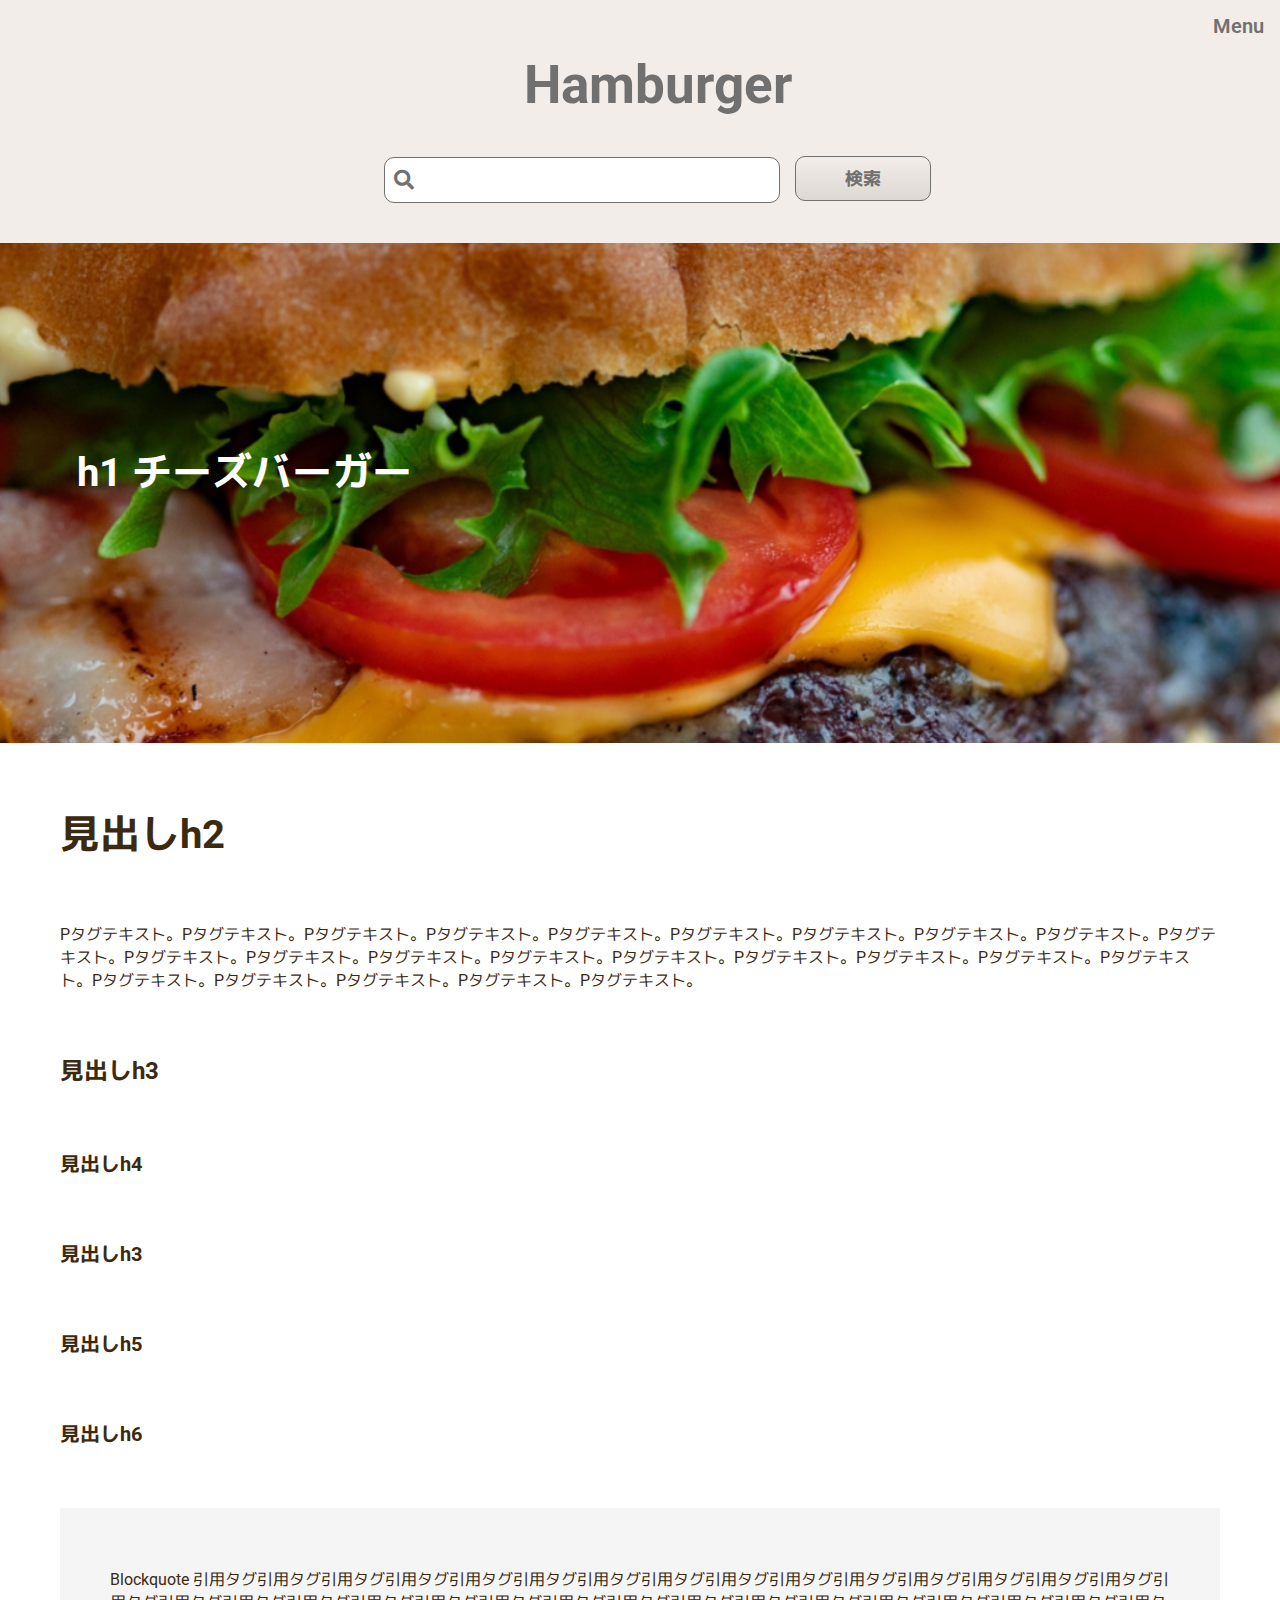
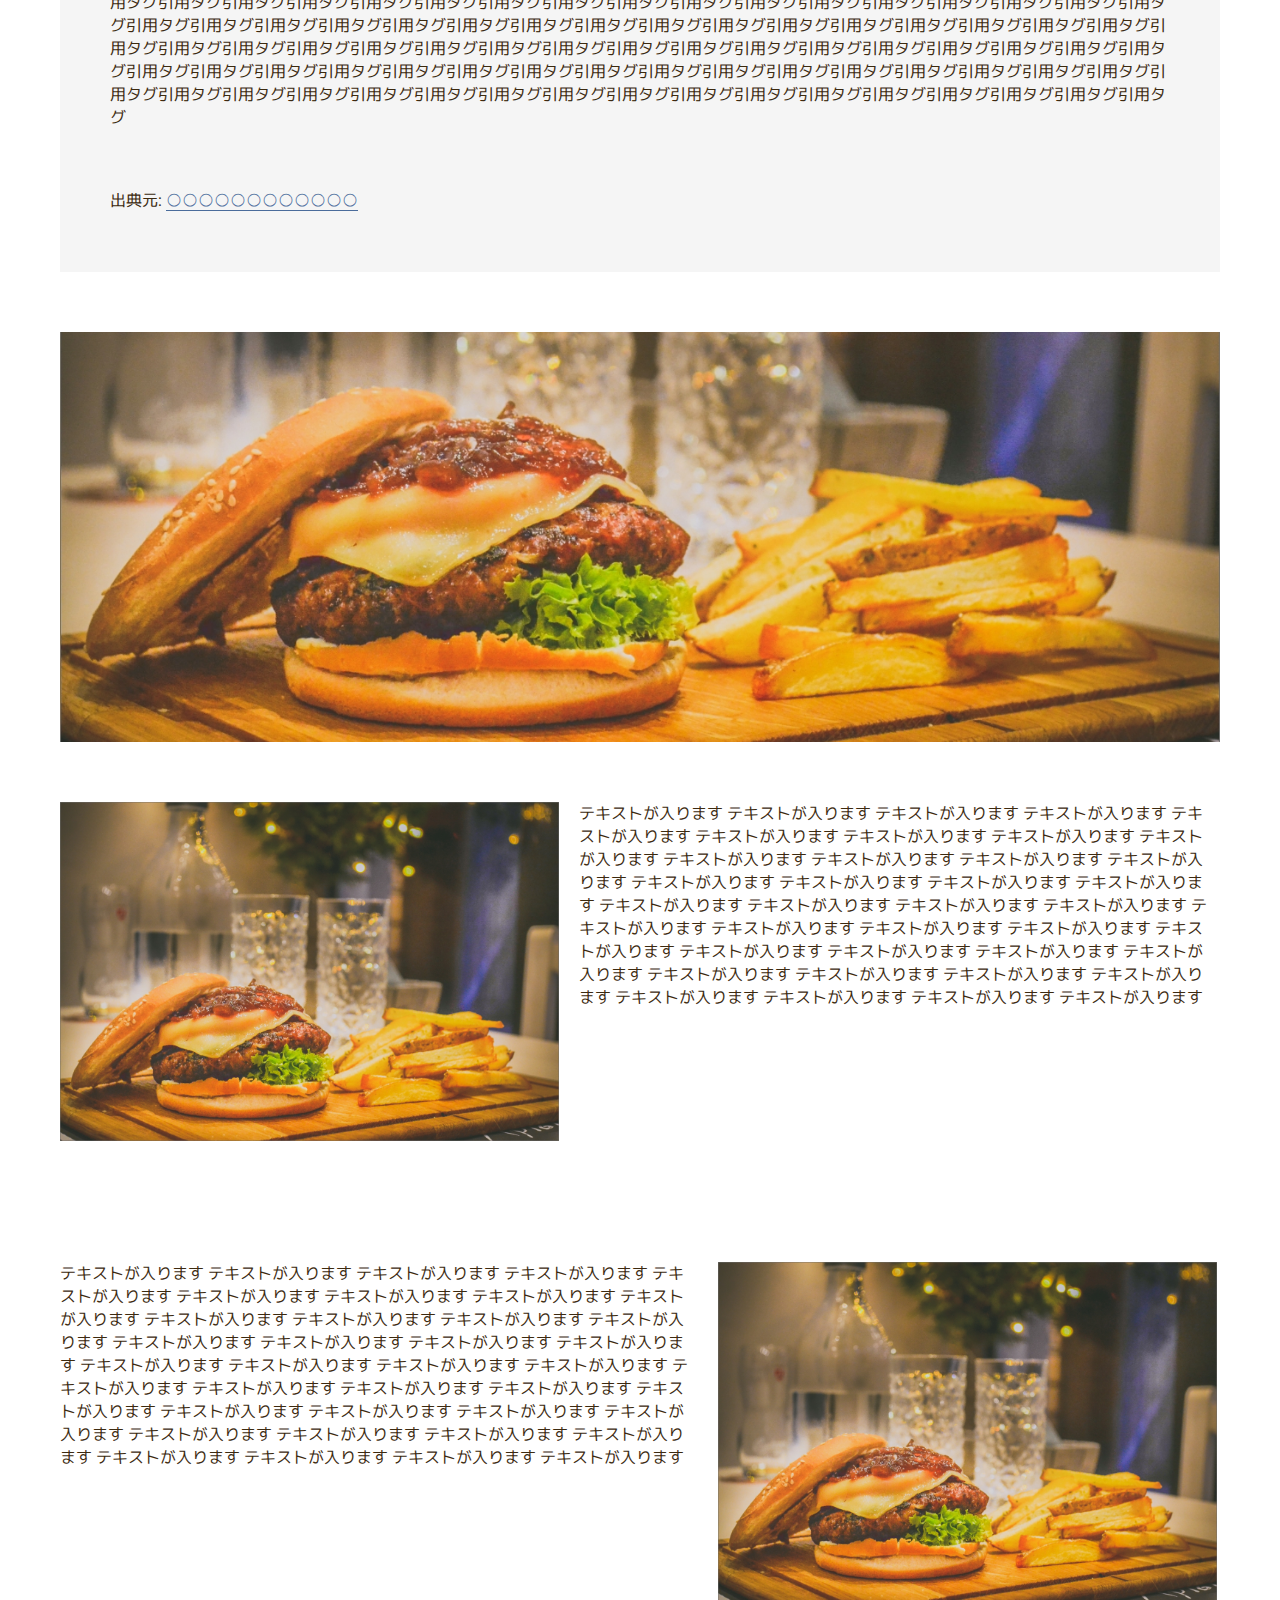
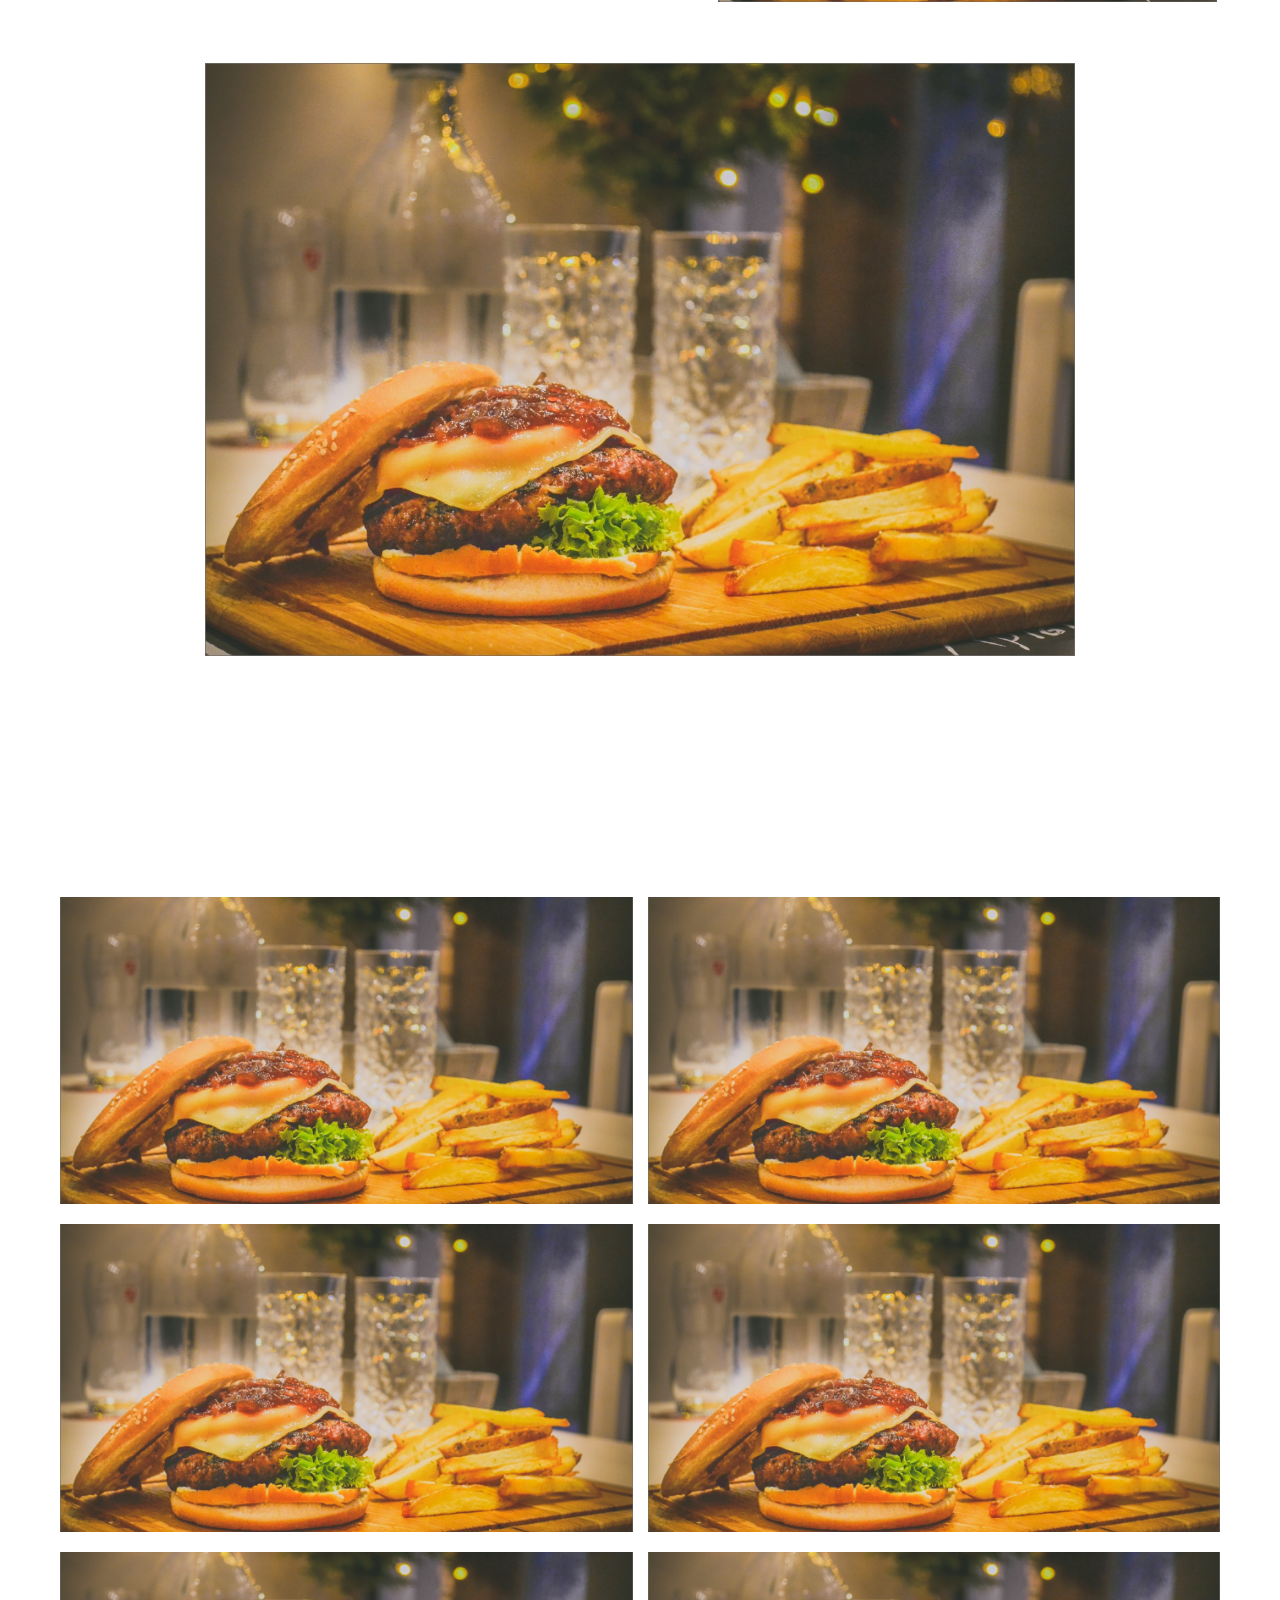
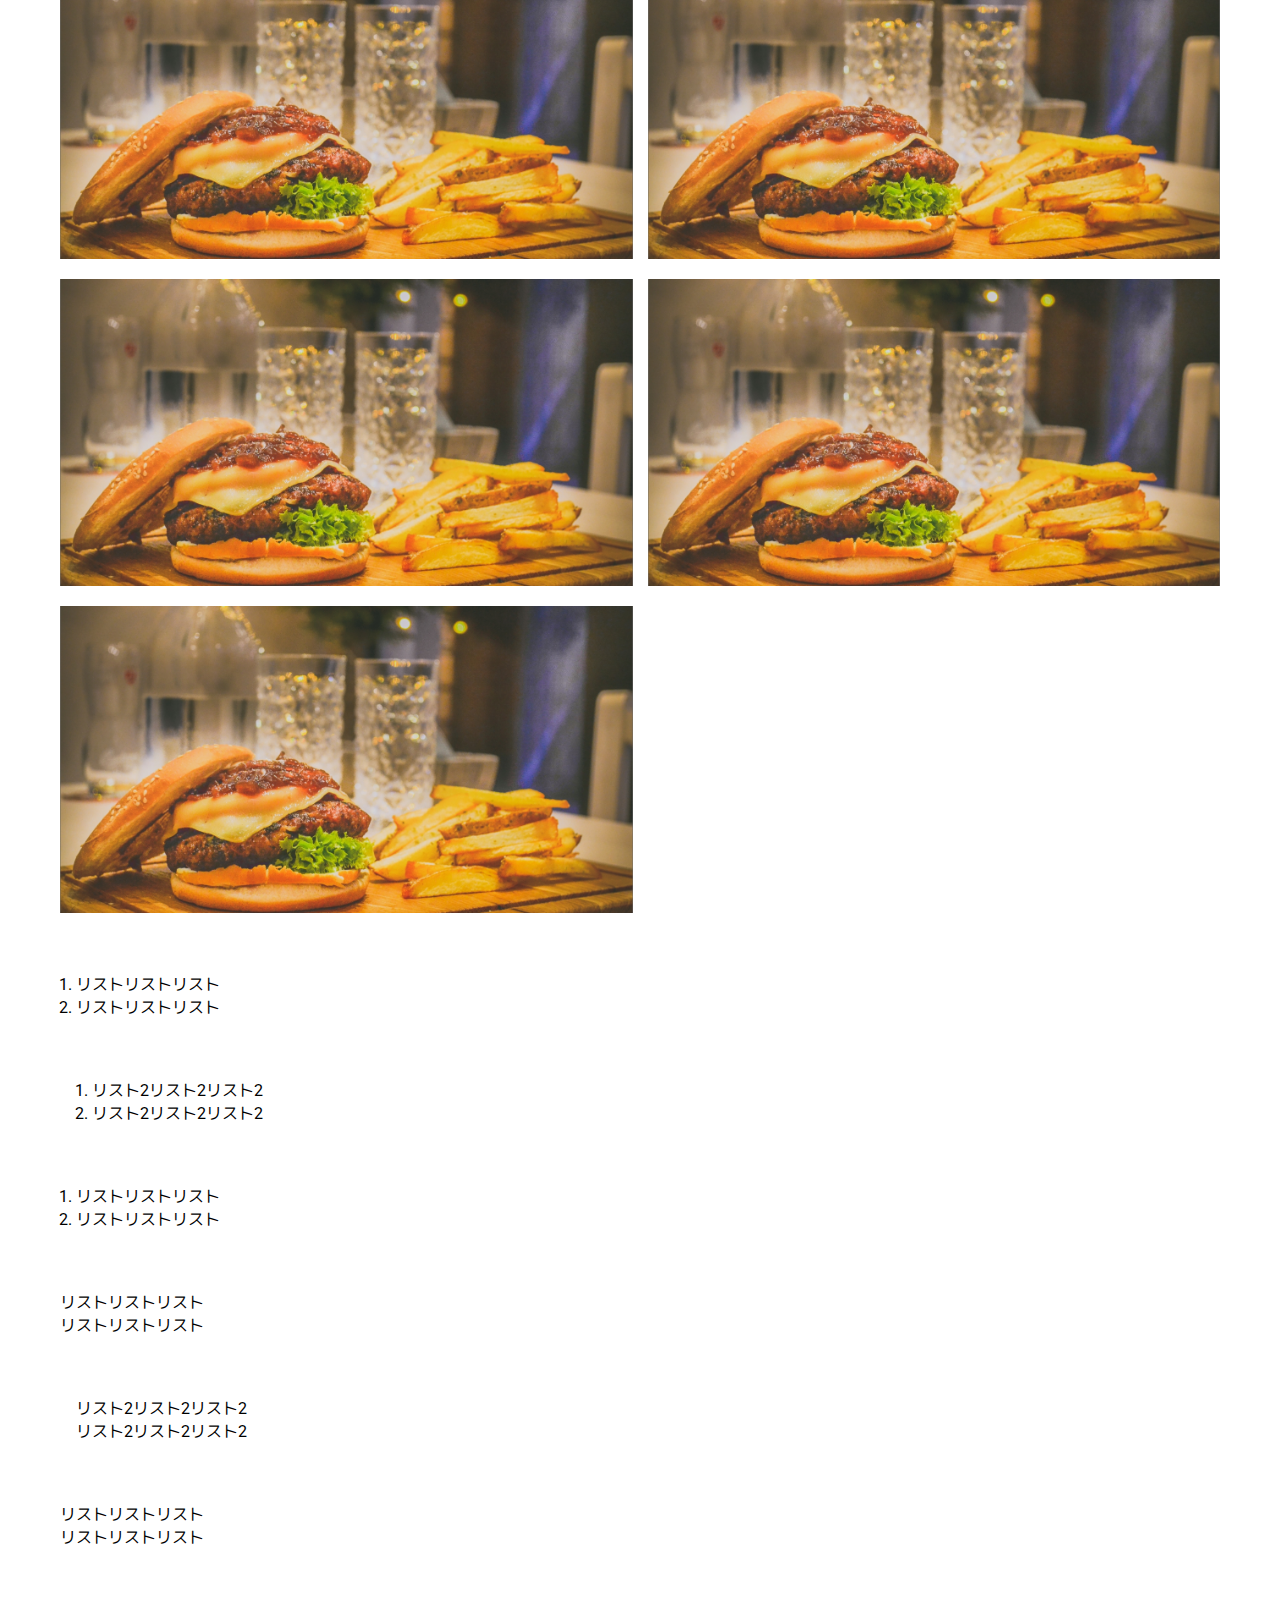
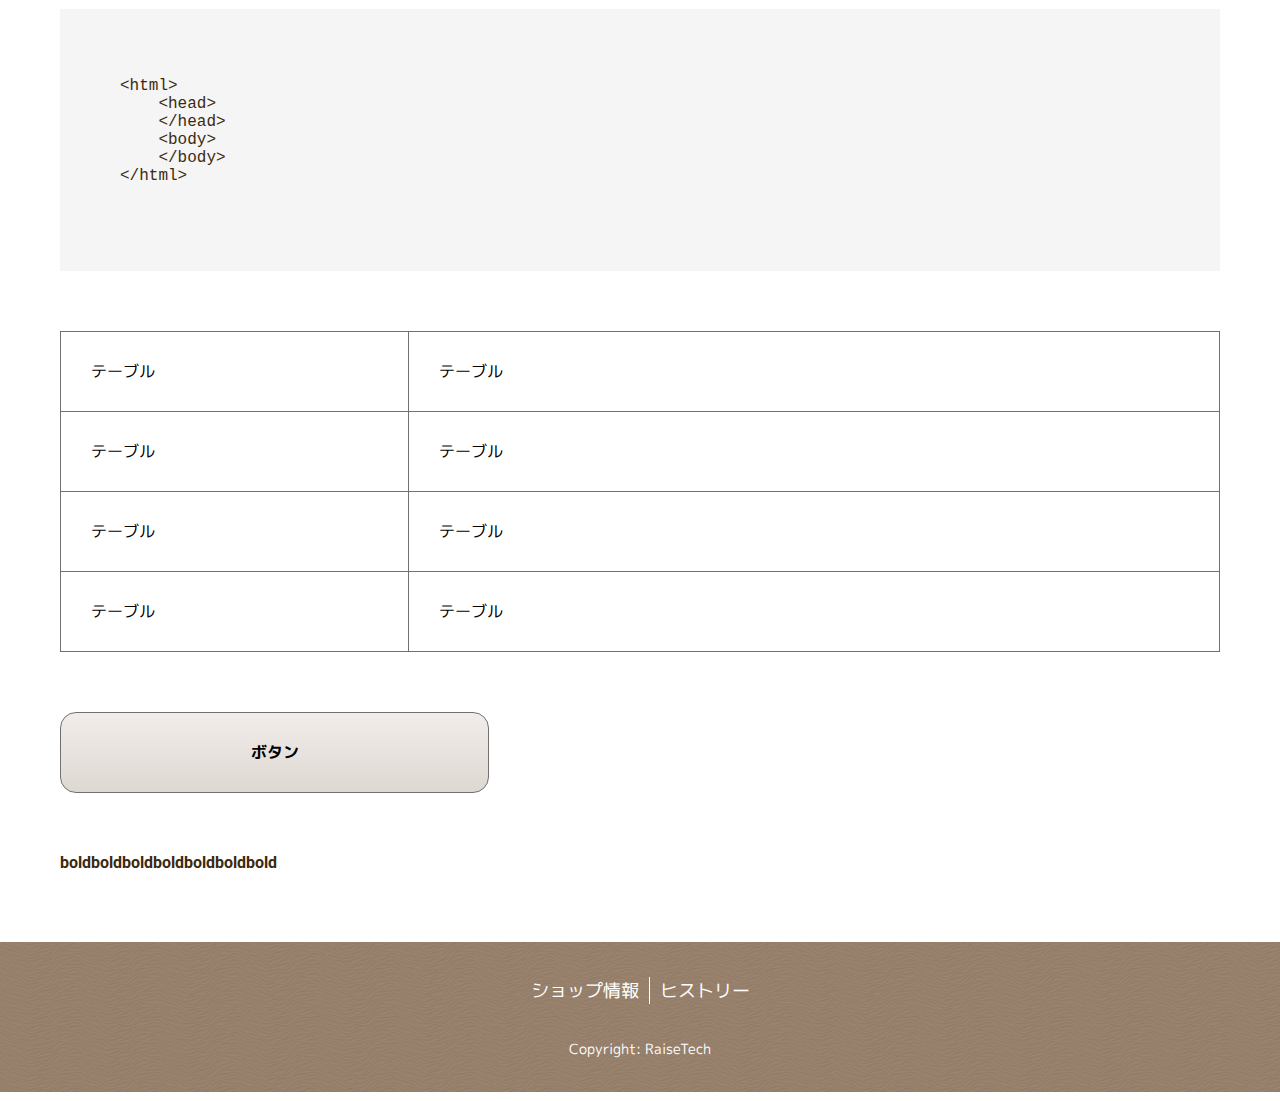
<file: single.html>
<!DOCTYPE html>
<html lang="ja">
<head>
    <meta charset="UTF-8">
    <meta http-equiv="X-UA-Compatible" content="IE=edge">
    <meta name="viewport" content="width=device-width, initial-scale=1.0">
    <link href="./css/ress.css" rel="stylesheet">
    <link href="./css/hamburger.css" rel="stylesheet">
    <link rel="preconnect" href="https://fonts.gstatic.com">
    <link href="https://fonts.googleapis.com/css2?family=M+PLUS+1p:wght@400;700&family=Roboto:wght@500&display=swap" rel="stylesheet">
    <link href="https://use.fontawesome.com/releases/v5.0.0/css/all.css" rel="stylesheet">
    <script src="https://ajax.googleapis.com/ajax/libs/jquery/3.4.1/jquery.min.js"></script>
    <title>Document</title>
</head>
<body>
    <div class="c-colum">
        <div class="l-colum-main">
            <header class="l-header p-header">
                <button class="p-header__nav-btn">Menu</button>
                <div class="l-header-top">
                    <h1 class="p-header-top__title">Hamburger</h1>
                    <form class="p-header-top__search">
                        <input type="search" name="search" for="search" class="font-awesome">
                        <i class="fas fa-search fa-2x"></i>
                        <input type="submit" name="submit" value="検索" id="search">
                    </form>                
                </div>
            </header>
            <main>
                <div class="l-visual l-visual--single c-visual--single">
                    <h1 class="c-visual__title">h1 チーズバーガー</h1>
                </div>
                <article class="l-post-wrapper">
                    <h2 class="c-common__title c-common__title--xl">見出しh2</h2>
                    <p class="c-common__text">Pタグテキスト。Pタグテキスト。Pタグテキスト。Pタグテキスト。Pタグテキスト。Pタグテキスト。Pタグテキスト。Pタグテキスト。Pタグテキスト。Pタグテキスト。Pタグテキスト。Pタグテキスト。Pタグテキスト。Pタグテキスト。Pタグテキスト。Pタグテキスト。Pタグテキスト。Pタグテキスト。Pタグテキスト。Pタグテキスト。Pタグテキスト。Pタグテキスト。Pタグテキスト。Pタグテキスト。</p>
                    <h3 class="c-common__title c-common__title--lg">見出しh3</h3>
                    <h4 class="c-common__title">見出しh4</h4>
                    <h3 class="c-common__title">見出しh3</h3>
                    <h5 class="c-common__title">見出しh5</h5>
                    <h6 class="c-common__title">見出しh6</h6>
                    <figure class="c-post-quote">
                        <blockquote class="c-post-quote__contents">
                            <p class="c-common__text">Blockquote 引用タグ引用タグ引用タグ引用タグ引用タグ引用タグ引用タグ引用タグ引用タグ引用タグ引用タグ引用タグ引用タグ引用タグ引用タグ引用タグ引用タグ引用タグ引用タグ引用タグ引用タグ引用タグ引用タグ引用タグ引用タグ引用タグ引用タグ引用タグ引用タグ引用タグ引用タグ引用タグ引用タグ引用タグ引用タグ引用タグ引用タグ引用タグ引用タグ引用タグ引用タグ引用タグ引用タグ引用タグ引用タグ引用タグ引用タグ引用タグ引用タグ引用タグ引用タグ引用タグ引用タグ引用タグ引用タグ引用タグ引用タグ引用タグ引用タグ引用タグ引用タグ引用タグ引用タグ引用タグ引用タグ引用タグ引用タグ引用タグ引用タグ引用タグ引用タグ引用タグ引用タグ引用タグ引用タグ引用タグ引用タグ引用タグ引用タグ引用タグ引用タグ引用タグ引用タグ引用タグ引用タグ引用タグ引用タグ引用タグ引用タグ引用タグ引用タグ引用タグ引用タグ引用タグ引用タグ引用タグ引用タグ引用タグ</p>
                        </blockquote>
                        <figcaption class="c-post-quote__source">
                            <p class="c-common__text">出典元:
                            <cite><a href="#" class="c-common__text c-post-quote__source-text">○○○○○○○○○○○○</a></cite>
                            </p>
                        </figcaption>
                    </figure>
                    <div class="c-post-img c-post-img--wide">
                        <img src="./img/cooked-foods-750073.jpg">
                    </div>
                    <ul class="c-post-box2Col u-post__margin--lg">
                        <li class="c-post-box2Col__img c-post-box2Col__img--left"><img src="./img/cooked-foods-750073.jpg"></li>
                        <li class="c-common__text c-post-box2Col__text">テキストが入ります テキストが入ります テキストが入ります テキストが入ります テキストが入ります テキストが入ります テキストが入ります テキストが入ります テキストが入ります テキストが入ります テキストが入ります テキストが入ります テキストが入ります テキストが入ります テキストが入ります テキストが入ります テキストが入ります テキストが入ります テキストが入ります テキストが入ります テキストが入ります テキストが入ります テキストが入ります テキストが入ります テキストが入ります テキストが入ります テキストが入ります テキストが入ります テキストが入ります テキストが入ります テキストが入ります テキストが入ります テキストが入ります テキストが入ります テキストが入ります テキストが入ります テキストが入ります テキストが入ります</li>
                    </ul>
                    <ul class="c-post-box2Col">
                        <li class="c-common__text c-post-box2Col__text">テキストが入ります テキストが入ります テキストが入ります テキストが入ります テキストが入ります テキストが入ります テキストが入ります テキストが入ります テキストが入ります テキストが入ります テキストが入ります テキストが入ります テキストが入ります テキストが入ります テキストが入ります テキストが入ります テキストが入ります テキストが入ります テキストが入ります テキストが入ります テキストが入ります テキストが入ります テキストが入ります テキストが入ります テキストが入ります テキストが入ります テキストが入ります テキストが入ります テキストが入ります テキストが入ります テキストが入ります テキストが入ります テキストが入ります テキストが入ります テキストが入ります テキストが入ります テキストが入ります テキストが入ります</li>
                        <li class="c-post-box2Col__img c-post-box2Col__img--right"><img src="./img/cooked-foods-750073.jpg"></li>
                    </ul>
                    <div class="c-post-img c-post-img--center u-post__marign--xl">
                        <img src="./img/cooked-foods-750073.jpg">
                    </div>
                    <ul class="c-post-grid">
                        <li class="c-post-grid__item"><img src="./img/cooked-foods-750073.jpg"></li>
                        <li class="c-post-grid__item"><img src="./img/cooked-foods-750073.jpg"></li>
                        <li class="c-post-grid__item"><img src="./img/cooked-foods-750073.jpg"></li>
                        <li class="c-post-grid__item"><img src="./img/cooked-foods-750073.jpg"></li>
                        <li class="c-post-grid__item"><img src="./img/cooked-foods-750073.jpg"></li>
                        <li class="c-post-grid__item"><img src="./img/cooked-foods-750073.jpg"></li>
                        <li class="c-post-grid__item"><img src="./img/cooked-foods-750073.jpg"></li>
                        <li class="c-post-grid__item"><img src="./img/cooked-foods-750073.jpg"></li>
                        <li class="c-post-grid__item"><img src="./img/cooked-foods-750073.jpg"></li>
                    </ul>
                    <ol class="c-post-list c-post-list--order">
                        <li class="c-post-list__item">リストリストリスト</li>
                        <li class="c-post-list__item">リストリストリスト</li>
                        <li>
                            <ol class="c-post-list c-post-list--order">
                                <li class="c-post-list__item">リスト2リスト2リスト2</li>
                                <li class="c-post-list__item">リスト2リスト2リスト2</li>
                            </ol>
                        </li>
                    </ol>
                    <ol class="c-post-list c-post-list--order">
                        <li class="c-post-list__item">リストリストリスト</li>
                        <li class="c-post-list__item">リストリストリスト</li>
                    </ol>
                    <ul class="c-post-list">
                        <li class="c-post-list__item">リストリストリスト</li>
                        <li class="c-post-list__item">リストリストリスト</li>
                        <li>
                            <ul class="c-post-list">
                                <li class="c-post-list__item">リスト2リスト2リスト2</li>
                                <li class="c-post-list__item">リスト2リスト2リスト2</li>
                            </ul>
                        </li>
                        <li class="c-post-list__item">リストリストリスト</li>
                        <li class="c-post-list__item">リストリストリスト</li>
                    </ul>
                    <pre class="c-post-pre">
                        <code class="c-common__text">
&lt;html&gt;
    &lt;head&gt;
    &lt;/head&gt;
    &lt;body&gt;                                    
    &lt;/body&gt;
&lt;/html&gt;
                        </code>
                    </pre>
                    <table class="c-post-table">
                        <tr class="c-post-table__row">
                            <td class="c-post-table__data">テーブル</td>
                            <td class="c-post-table__data">テーブル</td>
                        </tr>
                        <tr class="c-post-table__row">
                            <td class="c-post-table__data">テーブル</td>
                            <td class="c-post-table__data">テーブル</td>
                        </tr>
                        <tr class="c-post-table__row">
                            <td class="c-post-table__data">テーブル</td>
                            <td class="c-post-table__data">テーブル</td>
                        </tr>
                        <tr class="c-post-table__row">
                            <td class="c-post-table__data">テーブル</td>
                            <td class="c-post-table__data">テーブル</td>
                        </tr>
                    </table>
                    <button class="c-post-button"><a>ボタン</a></button>
                    <p class="c-common__text c-common__text--bold">boldboldboldboldboldboldbold</p>
                </article>
            </main>
        </div><!--l-colum-main-->
        <nav class="l-colum-nav p-nav">
            <button class="p-nav__btn">×</button>
            <h2 class=p-nav__title>Menu</h2>
            <dl class="c-nav__menu">
                <dt class="c-nav__menu-title">バーガー</dt>
                <dd class="c-nav__menu-item">ハンバーガー</dd>
                <dd class="c-nav__menu-item">チーズバーガー</dd>
                <dd class="c-nav__menu-item">テリヤキバーガー</dd>
                <dd class="c-nav__menu-item">アボカドバーガー</dd>
                <dd class="c-nav__menu-item">フィッシュバーガー</dd>
                <dd class="c-nav__menu-item">ベーコンバーガー</dd>
                <dd class="c-nav__menu-item">チキンバーガー</dd>
            </dl>
            <dl class="c-nav__menu">
                <dt class="c-nav__menu-title">サイド</dt>
                <dd class="c-nav__menu-item">ポテト</dd>
                <dd class="c-nav__menu-item">サラダ</dd>
                <dd class="c-nav__menu-item">ナゲット</dd>
                <dd class="c-nav__menu-item">コーン</dd>
            </dl>
            <dl class="c-nav__menu">
                <dt class="c-nav__menu-title">ドリンク</dt>
                <dd class="c-nav__menu-item">コーラ</dd>
                <dd class="c-nav__menu-item">ファンタ</dd>
                <dd class="c-nav__menu-item">オレンジ</dd>
                <dd class="c-nav__menu-item">アップル</dd>
                <dd class="c-nav__menu-item">紅茶（Ice/Hot）</dd>
                <dd class="c-nav__menu-item">コーヒー（Ice/Hot）</dd>
            </dl>
        </nav>
    </div><!--l-colum-->
    <div class="p-nav__background"></div>
    <footer class="l-footer p-footer">
        <ul class="p-footer__category">
            <li><a href="#">ショップ情報</a></li>
            <li><a href="#">ヒストリー</a></li>
        </ul>
        <p class="p-footer__copy">Copyright: RaiseTech</p>
    </footer>
    <script src="script.js"></script>
</body>
</html>
</file>
<file: css/ress.css>
/*!
 * ress.css • v3.0.1
 * MIT License
 * github.com/filipelinhares/ress
 */

/* # =================================================================
   # Global selectors
   # ================================================================= */

html {
  box-sizing: border-box;
  -webkit-text-size-adjust: 100%; /* Prevent adjustments of font size after orientation changes in iOS */
  word-break: normal;
  -moz-tab-size: 4;
  tab-size: 4;
}

*,
::before,
::after {
  background-repeat: no-repeat; /* Set `background-repeat: no-repeat` to all elements and pseudo elements */
  box-sizing: inherit;
}

::before,
::after {
  text-decoration: inherit; /* Inherit text-decoration and vertical align to ::before and ::after pseudo elements */
  vertical-align: inherit;
}

* {
  padding: 0; /* Reset `padding` and `margin` of all elements */
  margin: 0;
}

/* # =================================================================
   # General elements
   # ================================================================= */

hr {
  overflow: visible; /* Show the overflow in Edge and IE */
  height: 0; /* Add the correct box sizing in Firefox */
}

details,
main {
  display: block; /* Render the `main` element consistently in IE. */
}

summary {
  display: list-item; /* Add the correct display in all browsers */
}

small {
  font-size: 80%; /* Set font-size to 80% in `small` elements */
}

[hidden] {
  display: none; /* Add the correct display in IE */
}

abbr[title] {
  border-bottom: none; /* Remove the bottom border in Chrome 57 */
  /* Add the correct text decoration in Chrome, Edge, IE, Opera, and Safari */
  text-decoration: underline;
  text-decoration: underline dotted;
}

a {
  background-color: transparent; /* Remove the gray background on active links in IE 10 */
}

a:active,
a:hover {
  outline-width: 0; /* Remove the outline when hovering in all browsers */
}

code,
kbd,
pre,
samp {
  font-family: monospace, monospace; /* Specify the font family of code elements */
}

pre {
  font-size: 1em; /* Correct the odd `em` font sizing in all browsers */
}

b,
strong {
  font-weight: bolder; /* Add the correct font weight in Chrome, Edge, and Safari */
}

/* https://gist.github.com/unruthless/413930 */
sub,
sup {
  font-size: 75%;
  line-height: 0;
  position: relative;
  vertical-align: baseline;
}

sub {
  bottom: -0.25em;
}

sup {
  top: -0.5em;
}

/* # =================================================================
   # Forms
   # ================================================================= */

input {
  border-radius: 0;
}

/* Replace pointer cursor in disabled elements */
[disabled] {
  cursor: default;
}

[type="number"]::-webkit-inner-spin-button,
[type="number"]::-webkit-outer-spin-button {
  height: auto; /* Correct the cursor style of increment and decrement buttons in Chrome */
}

[type="search"] {
  -webkit-appearance: textfield; /* Correct the odd appearance in Chrome and Safari */
  outline-offset: -2px; /* Correct the outline style in Safari */
}

[type="search"]::-webkit-search-decoration {
  -webkit-appearance: none; /* Remove the inner padding in Chrome and Safari on macOS */
}

textarea {
  overflow: auto; /* Internet Explorer 11+ */
  resize: vertical; /* Specify textarea resizability */
}

button,
input,
optgroup,
select,
textarea {
  font: inherit; /* Specify font inheritance of form elements */
}

optgroup {
  font-weight: bold; /* Restore the font weight unset by the previous rule */
}

button {
  overflow: visible; /* Address `overflow` set to `hidden` in IE 8/9/10/11 */
}

button,
select {
  text-transform: none; /* Firefox 40+, Internet Explorer 11- */
}

/* Apply cursor pointer to button elements */
button,
[type="button"],
[type="reset"],
[type="submit"],
[role="button"] {
  cursor: pointer;
  color: inherit;
}

/* Remove inner padding and border in Firefox 4+ */
button::-moz-focus-inner,
[type="button"]::-moz-focus-inner,
[type="reset"]::-moz-focus-inner,
[type="submit"]::-moz-focus-inner {
  border-style: none;
  padding: 0;
}

/* Replace focus style removed in the border reset above */
button:-moz-focusring,
[type="button"]::-moz-focus-inner,
[type="reset"]::-moz-focus-inner,
[type="submit"]::-moz-focus-inner {
  outline: 1px dotted ButtonText;
}

button,
html [type="button"], /* Prevent a WebKit bug where (2) destroys native `audio` and `video`controls in Android 4 */
[type="reset"],
[type="submit"] {
  -webkit-appearance: button; /* Correct the inability to style clickable types in iOS */
}

/* Remove the default button styling in all browsers */
button,
input,
select,
textarea {
  background-color: transparent;
  border-style: none;
}

a:focus,
button:focus,
input:focus,
select:focus,
textarea:focus {
  outline-width: 0;
}

/* Style select like a standard input */
select {
  -moz-appearance: none; /* Firefox 36+ */
  -webkit-appearance: none; /* Chrome 41+ */
}

select::-ms-expand {
  display: none; /* Internet Explorer 11+ */
}

select::-ms-value {
  color: currentColor; /* Internet Explorer 11+ */
}

legend {
  border: 0; /* Correct `color` not being inherited in IE 8/9/10/11 */
  color: inherit; /* Correct the color inheritance from `fieldset` elements in IE */
  display: table; /* Correct the text wrapping in Edge and IE */
  max-width: 100%; /* Correct the text wrapping in Edge and IE */
  white-space: normal; /* Correct the text wrapping in Edge and IE */
  max-width: 100%; /* Correct the text wrapping in Edge 18- and IE */
}

::-webkit-file-upload-button {
  /* Correct the inability to style clickable types in iOS and Safari */
  -webkit-appearance: button;
  color: inherit;
  font: inherit; /* Change font properties to `inherit` in Chrome and Safari */
}

/* # =================================================================
   # Specify media element style
   # ================================================================= */

img {
  border-style: none; /* Remove border when inside `a` element in IE 8/9/10 */
}

/* Add the correct vertical alignment in Chrome, Firefox, and Opera */
progress {
  vertical-align: baseline;
}

/* # =================================================================
   # Accessibility
   # ================================================================= */

/* Hide content from screens but not screenreaders */
@media screen {
  [hidden~="screen"] {
    display: inherit;
  }
  [hidden~="screen"]:not(:active):not(:focus):not(:target) {
    position: absolute !important;
    clip: rect(0 0 0 0) !important;
  }
}

/* Specify the progress cursor of updating elements */
[aria-busy="true"] {
  cursor: progress;
}

/* Specify the pointer cursor of trigger elements */
[aria-controls] {
  cursor: pointer;
}

/* Specify the unstyled cursor of disabled, not-editable, or otherwise inoperable elements */
[aria-disabled="true"] {
  cursor: default;
}
</file>
<file: css/hamburger.css>
@charset "UTF-8";
/* =========================================================
Foundation
========================================================= */
body {
  overflow-x: hidden;
}

* {
  font-size: 62.5%;
  font-family: 'Roboto','M PLUS 1p',  sans-serif;
}

::-webkit-search-cancel-button {
  -webkit-appearance: none;
  /* デフォルトのサーチキャンセルボタンを非表示にする場合 */
}

li {
  list-style: none;
}

a {
  color: inherit;
  text-decoration: none;
}

cite {
  height: auto;
  font-style: normal;
}

code {
  padding-left: 0;
}

/* =========================================================
Layout
========================================================= */
.l-header {
  display: block;
}

.l-header-top {
  display: flex;
  flex-direction: column;
  align-items: center;
  margin: 0 30px 0 65px;
}

@media only screen and (min-width: 1920px) {
  .l-header-top {
    flex-direction: row;
    justify-content: space-between;
  }
}

.l-footer {
  width: 100%;
  height: 150px;
}

@media only screen and (min-width: 1920px) {
  .l-colum-main {
    width: calc(100% - 367px);
  }
}

.l-colum-nav {
  max-width: 367px;
  width: 87%;
  position: absolute;
  top: 0;
  right: 0;
  height: 100%;
  transform: translate(367px);
  z-index: 3;
}

@media only screen and (min-width: 1920px) {
  .l-colum-nav {
    position: static;
    display: block;
    height: auto;
    transform: translate(0);
  }
}

.l-service {
  display: flex;
  flex-direction: column;
}

@media only screen and (min-width: 834px) {
  .l-service {
    flex-direction: row;
    justify-content: center;
  }
}

.l-archive-wrapper {
  padding: 0 5% 12vw;
}

@media only screen and (min-width: 1920px) {
  .l-archive-wrapper {
    padding: 30px 100px 120px;
  }
}

.l-visual {
  width: 100%;
  height: 285px;
  position: relative;
}

@media only screen and (min-width: 1920px) {
  .l-visual {
    height: 530px;
  }
}

.l-visual--archive {
  overflow: hidden;
}

@media only screen and (min-width: 1920px) {
  .l-visual--archive {
    height: 239px;
  }
}

.l-visual--single {
  height: 60vw;
}

@media only screen and (min-width: 834px) {
  .l-visual--single {
    height: 500px;
  }
}

.l-post-wrapper {
  padding: 0 20px 40px;
}

@media only screen and (min-width: 834px) {
  .l-post-wrapper {
    padding: 0 60px 10px;
  }
}

@media only screen and (min-width: 1920px) {
  .l-post-wrapper {
    padding: 0 100px 100px;
  }
}

/* =========================================================
Component
========================================================= */
.c-front__title {
  margin: 10px;
  color: white;
  font-size: 5rem;
  position: relative;
  display: inline-block;
}

.c-front__title::after {
  content: "";
  position: absolute;
  display: inline-block;
  left: 13.5px;
  bottom: -20px;
  height: 5px;
  width: 35px;
  background-color: white;
  z-index: 100;
}

.c-nav__menu-title {
  font-size: 2rem;
  font-weight: 800;
  margin: 40px 0;
}

.c-nav__menu-item {
  font-size: 1.5rem;
  line-height: 45px;
  padding-left: 25px;
}

.c-colum {
  position: relative;
  width: 100%;
}

@media only screen and (min-width: 1920px) {
  .c-colum {
    display: flex;
  }
}

.c-archive {
  overflow: hidden;
}

@media only screen and (min-width: 834px) {
  .c-archive-card {
    display: flex;
    margin-bottom: 21px;
  }
}

@media only screen and (min-width: 1920px) {
  .c-archive-card {
    margin-bottom: 30px;
  }
}

.c-archive-card__visual {
  width: 100%;
  height: 50vw;
  object-fit: cover;
  vertical-align: bottom;
  object-position: left top;
}

@media only screen and (min-width: 834px) {
  .c-archive-card__visual {
    width: 50%;
    height: auto;
    vertical-align: baseline;
  }
}

.c-archive-card__wrapper {
  display: flex;
  flex-direction: column;
  padding: 30px 20% 44px 5%;
  background-color: #3C2A10;
  margin-bottom: 21px;
}

@media only screen and (min-width: 834px) {
  .c-archive-card__wrapper {
    margin-bottom: 0;
    padding-right: 7%;
  }
}

@media only screen and (min-width: 1920px) {
  .c-archive-card__wrapper {
    padding-top: 53px;
    padding-bottom: 60px;
  }
}

.c-archive-card__btn {
  background-color: #fff;
  height: 42px;
  width: 163px;
  border-radius: 40px;
  font-size: 1.6rem;
  font-weight: 600;
  color: #707070;
  margin-left: 21vw;
}

@media only screen and (min-width: 834px) {
  .c-archive-card__btn {
    margin-left: 10vw;
    margin-top: auto;
    margin-bottom: 40px;
  }
}

@media only screen and (min-width: 1920px) {
  .c-archive-card__btn {
    height: 75.6px;
    width: 293.4px;
    margin-left: calc(50% - 293.4px /2);
  }
}

.c-visual {
  background-size: 100%;
  background-repeat: no-repeat;
  background-position: right bottom;
}

@media only screen and (min-width: 834px) {
  .c-visual {
    background-position: center;
  }
}

.c-visual--front {
  background-image: url(../../../img/3ba5a44414bb3c0885c27ff614596431.jpg);
}

.c-visual--archive {
  background-image: url(../../../img/maskgroup.jpg);
  min-width: 2000px;
  background-size: cover;
  background-position: -300px center;
}

@media only screen and (min-width: 1920px) {
  .c-visual--archive {
    min-width: none;
    width: 100%;
  }
}

.c-visual--single {
  background-image: url(../../../img/single_visual.jpg);
  background-position: center;
  background-size: auto;
}

@media only screen and (min-width: 834px) {
  .c-visual--single {
    background-size: 1920px auto;
  }
}

@media only screen and (min-width: 1920px) {
  .c-visual--single {
    background-size: 100%;
  }
}

.c-visual--page {
  background-image: url(../../../img/page_visual.jpg);
}

.c-visual__title {
  color: white;
  font-size: 4rem;
  position: absolute;
  top: calc(50% - 4rem);
  left: 6vw;
  line-height: 4rem;
}

@media only screen and (min-width: 834px) {
  .c-visual__title br {
    display: none;
  }
}

.c-visual__text {
  font-size: 1.6rem;
}

.c-visual__layer {
  height: 100%;
  width: 100%;
  background-color: rgba(0, 0, 0, 0.5);
  position: absolute;
  top: 0;
  left: 0;
}

.c-common__title {
  margin: 30px 0;
  color: #3C2A10;
  font-size: 2rem;
}

@media only screen and (min-width: 834px) {
  .c-common__title {
    margin: 60px 0;
  }
}

.c-common__title--xl {
  font-size: 4rem;
}

.c-common__title--lg {
  font-size: 2.4rem;
}

.c-common__title--white {
  color: white;
  margin: 0;
}

@media only screen and (min-width: 834px) {
  .c-common__title--white {
    margin-bottom: 24px;
  }
}

@media only screen and (min-width: 1920px) {
  .c-common__title--white {
    font-size: 3.6rem;
    margin-bottom: 47px;
  }
}

.c-common__text {
  color: #3C2A10;
  font-size: 1.6rem;
  margin: 19px 0;
}

@media only screen and (min-width: 834px) {
  .c-common__text {
    margin: 60px 0;
  }
}

.c-common__text--bold {
  font-weight: bold;
  margin: 30px 0;
}

@media only screen and (min-width: 834px) {
  .c-common__text--bold {
    margin: 60px 0;
  }
}

.c-common__text--white {
  color: white;
  margin-bottom: 40px;
}

@media only screen and (min-width: 834px) {
  .c-common__text--white {
    margin-top: 10px;
  }
}

.c-common__text--white-bold {
  color: white;
  font-weight: 600;
  margin-bottom: 0px;
}

@media only screen and (min-width: 834px) {
  .c-common__text--white-bold {
    margin: 10px 0;
  }
}

@media only screen and (min-width: 1920px) {
  .c-common__text--white-bold {
    font-size: 2.4rem;
  }
}

.c-post-quote {
  margin: 30px 0;
  background-color: #F5F5F5;
  padding: 10px 20px;
}

@media only screen and (min-width: 834px) {
  .c-post-quote {
    margin: 60px 0;
  }
}

@media only screen and (min-width: 834px) {
  .c-post-quote {
    padding: 0px 50px;
    overflow: hidden;
  }
}

.c-post-quote__source-text {
  color: #4A6C9B;
  border-bottom: solid 1.3px #4A6C9B;
}

.c-post-img {
  margin: 30px 0;
}

@media only screen and (min-width: 834px) {
  .c-post-img {
    margin: 60px 0;
  }
}

.c-post-img--wide {
  height: 32vw;
  max-height: 500px;
  width: 100%;
  overflow: hidden;
}

.c-post-img--center {
  width: 75%;
  height: 45%;
  margin: 30px auto;
}

@media only screen and (min-width: 834px) {
  .c-post-img--center {
    margin: 60px auto;
  }
}

.c-post-img img {
  width: 100%;
  height: 100%;
  object-fit: cover;
  object-position: center 90%;
}

.c-post-box2Col {
  margin: 30px 0;
  display: flex;
  overflow: hidden;
}

@media only screen and (min-width: 834px) {
  .c-post-box2Col {
    margin: 60px 0;
  }
}

.c-post-box2Col__img {
  width: 43%;
}

.c-post-box2Col__img--left {
  margin-right: 10px;
}

@media only screen and (min-width: 834px) {
  .c-post-box2Col__img--left {
    margin-right: 20px;
  }
}

.c-post-box2Col__img--right {
  margin-left: 10px;
}

@media only screen and (min-width: 834px) {
  .c-post-box2Col__img--right {
    margin-left: 20px;
  }
}

.c-post-box2Col__img img {
  width: 100%;
  object-fit: cover;
}

.c-post-box2Col__text {
  width: 55%;
  margin: 0;
}

.c-post-grid {
  margin: 30px 0;
  display: grid;
  gap: 20px;
  grid-template-columns: 1fr;
}

@media only screen and (min-width: 834px) {
  .c-post-grid {
    margin: 60px 0;
  }
}

@media only screen and (min-width: 834px) {
  .c-post-grid {
    grid-template-columns: 1fr 1fr;
    gap: 20px 15px;
  }
}

@media only screen and (min-width: 1920px) {
  .c-post-grid {
    grid-template-columns: 1fr 1fr 1fr;
    gap: 20px;
  }
}

.c-post-grid__item {
  overflow: hidden;
  height: 55vw;
}

@media only screen and (min-width: 834px) {
  .c-post-grid__item {
    height: 24vw;
  }
}

@media only screen and (min-width: 1920px) {
  .c-post-grid__item {
    height: 13.4vw;
  }
}

.c-post-grid__item img {
  width: 100%;
  height: 100%;
  object-fit: cover;
  object-position: center center;
}

@media only screen and (min-width: 834px) {
  .c-post-grid__item img {
    object-position: center 70%;
  }
}

.c-post-list {
  margin: 30px 0;
}

@media only screen and (min-width: 834px) {
  .c-post-list {
    margin: 60px 0;
  }
}

.c-post-list__item {
  font-size: 1.6rem;
}

.c-post-list--order {
  padding-inline-start: 1.6rem;
  list-style-type: decimal;
}

.c-post-list--order .c-post-list__item {
  list-style: decimal;
}

li > .c-post-list {
  padding-inline-start: 1.6rem;
}

.c-post-pre {
  margin: 30px 0;
  padding: 50px 50px 50px 60px;
  background-color: #F5F5F5;
  font-size: 1.6rem;
}

@media only screen and (min-width: 834px) {
  .c-post-pre {
    margin: 60px 0;
  }
}

.c-post-table {
  margin: 30px 0;
  border-collapse: collapse;
  width: 100%;
}

@media only screen and (min-width: 834px) {
  .c-post-table {
    margin: 60px 0;
  }
}

.c-post-table__row td:first-child {
  width: 30%;
}

.c-post-table__data {
  border: solid 1px #707070;
  padding: 28px 30px;
  border-spacing: 0px;
  font-size: 1.6rem;
}

.c-post-button {
  width: 100%;
  background: linear-gradient(#F2EDE9, #DED8D3);
  border: solid 1px #707070;
  padding: calc(1.75 * 1.6rem);
  border-radius: 1.6rem;
}

.c-post-button a {
  font-weight: bold;
  font-size: 1.6rem;
}

@media only screen and (min-width: 834px) {
  .c-post-button {
    width: 429px;
  }
}

/* =========================================================
Project
========================================================= */
.p-header {
  background-color: #F2EDE9;
  color: #707070;
}

.p-header__nav-btn {
  display: block;
  margin: auto 16px 16px auto;
  padding-top: 14px;
  font-size: 2rem;
  font-weight: 600;
}

@media only screen and (min-width: 1920px) {
  .p-header__nav-btn {
    display: none;
  }
}

.p-header-top__title {
  font-size: 5.3rem;
}

.p-header-top__search {
  margin: 40px 0px;
  position: relative;
}

.p-header-top__search input[type="search"] {
  background-color: white;
  font-size: 1.5rem;
  height: 46px;
  width: 230px;
  border-radius: 10px;
  border: solid 1.5px #707070;
  padding-left: 40px;
}

@media only screen and (min-width: 834px) {
  .p-header-top__search input[type="search"] {
    width: 396px;
  }
}

.p-header-top__search .fa-search {
  position: absolute;
  top: 14px;
  left: 10px;
  font-size: 2rem;
  z-index: 0;
}

.p-header-top__search input[type="submit"] {
  padding: 8px 23px;
  font-size: 1.8rem;
  font-weight: 600;
  border: solid 1.5px #707070;
  border-radius: 10px;
  background: linear-gradient(#F2EDE9, #DED8D3);
}

@media only screen and (min-width: 834px) {
  .p-header-top__search input[type="submit"] {
    width: 136px;
    margin-left: 14px;
  }
}

.p-footer {
  background-image: url(../../../img/footer-bg.jpg);
  background-repeat: repeat;
  text-align: center;
}

.p-footer__category {
  display: flex;
  justify-content: center;
  color: white;
  padding: 35px 0;
}

.p-footer__category li {
  border-right: solid 1px white;
}

.p-footer__category li:last-child {
  border-right: none;
}

.p-footer__category a {
  color: white;
  font-size: 1.8rem;
  padding: 0 10px;
}

.p-footer__copy {
  color: white;
  font-family: 'M PLUS 1p', sans-serif;
  font-size: 14px;
}

.p-nav {
  background-color: #F2EDE9;
  color: #707070;
  padding-left: 46px;
}

.p-nav__btn {
  font-size: 4rem;
  padding-top: 25px;
  padding-left: calc(100% - 46px - 7px);
}

@media only screen and (min-width: 1920px) {
  .p-nav__btn {
    display: none;
  }
}

.p-nav__title {
  display: none;
}

@media only screen and (min-width: 1920px) {
  .p-nav__title {
    display: block;
    font-size: 4rem;
    margin: 85px 0;
  }
}

.p-nav__background {
  display: none;
  position: fixed;
  top: 0;
  left: 0;
  content: "";
  width: 0;
  height: 0;
  background-color: rgba(0, 0, 0, 0.5);
  z-index: 2;
  width: 100%;
  height: 100%;
  opacity: 1;
}

.p-service li {
  background-size: cover;
}

.p-service li:first-child {
  background-image: url(../../../img/three-burgers-on-brown-wooden-tray-between-white-ceramic-1841108.png);
}

.p-service li:last-child {
  background-image: url(../../../img/473d814b175bd517b56eb309f2958725.png);
}

.p-service__inner {
  margin: 20px;
  display: flex;
  flex-direction: column;
  justify-content: space-between;
  height: 170vw;
}

@media only screen and (min-width: 834px) {
  .p-service__inner {
    height: 80vw;
    max-width: 625px;
    max-height: 1196px;
  }
}

.p-service-card {
  background-color: white;
  opacity: 0.8;
  color: #3C2A10;
  margin: 10px;
  padding: 4px;
}

.p-service-card__term {
  font-size: 2rem;
  font-weight: 600;
  margin: 15px 5px;
}

.p-service-card__desc {
  margin: 15px 0;
  font-size: 1.5rem;
}

.p-about {
  display: block;
  position: relative;
  width: 100%;
  height: 691px;
}

@media only screen and (min-width: 834px) {
  .p-about {
    height: 415px;
  }
}

.p-about__layer {
  position: absolute;
  top: 0;
  left: 0;
  width: 100%;
  height: 415px;
  background-color: rgba(0, 0, 0, 0.3);
  z-index: -1;
}

@media only screen and (min-width: 1920px) {
  .p-about__layer {
    width: 60%;
  }
}

.p-about__map {
  position: absolute;
  top: 0;
  left: 0;
  width: 100%;
  height: 100%;
  z-index: -2;
}

.p-about__map iframe {
  width: 100%;
  height: 100%;
}

.p-about__wrapper {
  background-color: rgba(0, 0, 0, 0.3);
  padding: 40px;
  height: 100%;
}

@media only screen and (min-width: 1920px) {
  .p-about__wrapper {
    padding-top: 80px;
    padding-left: 7%;
  }
}

.p-about__title {
  font-size: 2.5rem;
  margin: 0;
}

.p-about__title::after {
  width: 75px;
  height: 2px;
}

.p-about__text {
  height: calc(100% - 100px);
  margin-top: 40px;
  overflow: hidden;
  color: white;
  line-height: 2.5rem;
  font-size: 1.2rem;
}

@media only screen and (min-width: 1920px) {
  .p-about__text {
    width: 62%;
    padding-right: 10%;
  }
}

.p-pagenation {
  display: flex;
  justify-content: space-between;
  color: #707070;
  margin: 0 5% 30px;
}

@media only screen and (min-width: 834px) {
  .p-pagenation {
    justify-content: center;
    align-items: center;
  }
}

@media only screen and (min-width: 1920px) {
  .p-pagenation {
    margin-bottom: 62px;
  }
}

.p-pagenation li, .p-pagenation span, .p-pagenation a {
  font-size: 1.6rem;
}

@media only screen and (min-width: 834px) {
  .p-pagenation li, .p-pagenation span, .p-pagenation a {
    font-weight: 600;
  }
}

.p-pagenation__current-text {
  display: none;
}

@media only screen and (min-width: 834px) {
  .p-pagenation__current-text {
    display: block;
  }
}

.p-pagenation__prev, .p-pagenation__next {
  display: block;
  margin: 0 10px;
}

@media only screen and (min-width: 834px) {
  .p-pagenation__prev span, .p-pagenation__next span {
    display: none;
  }
}

.p-pagenation-list {
  display: none;
}

@media only screen and (min-width: 834px) {
  .p-pagenation-list {
    display: flex;
  }
}

.p-pagenation-list__item {
  display: block;
  padding: 7px 13px;
  border: solid 1.5px #707070;
  margin: 0 7.5px;
}

.p-pagenation-list__item--current {
  background-color: #3C2A10;
  color: white;
}

/* =========================================================
Utility
========================================================= */
@media only screen and (min-width: 834px) {
  .u-post__margin--lg {
    margin-bottom: 120px;
  }
  .u-post__marign--xl {
    margin-bottom: 240px;
  }
}

@media only screen and (min-width: 1920px) {
  .u-post__margin--lg, .u-post__marign--xl {
    margin-bottom: 60px;
  }
}
/*# sourceMappingURL=style.css.map */
</file>
